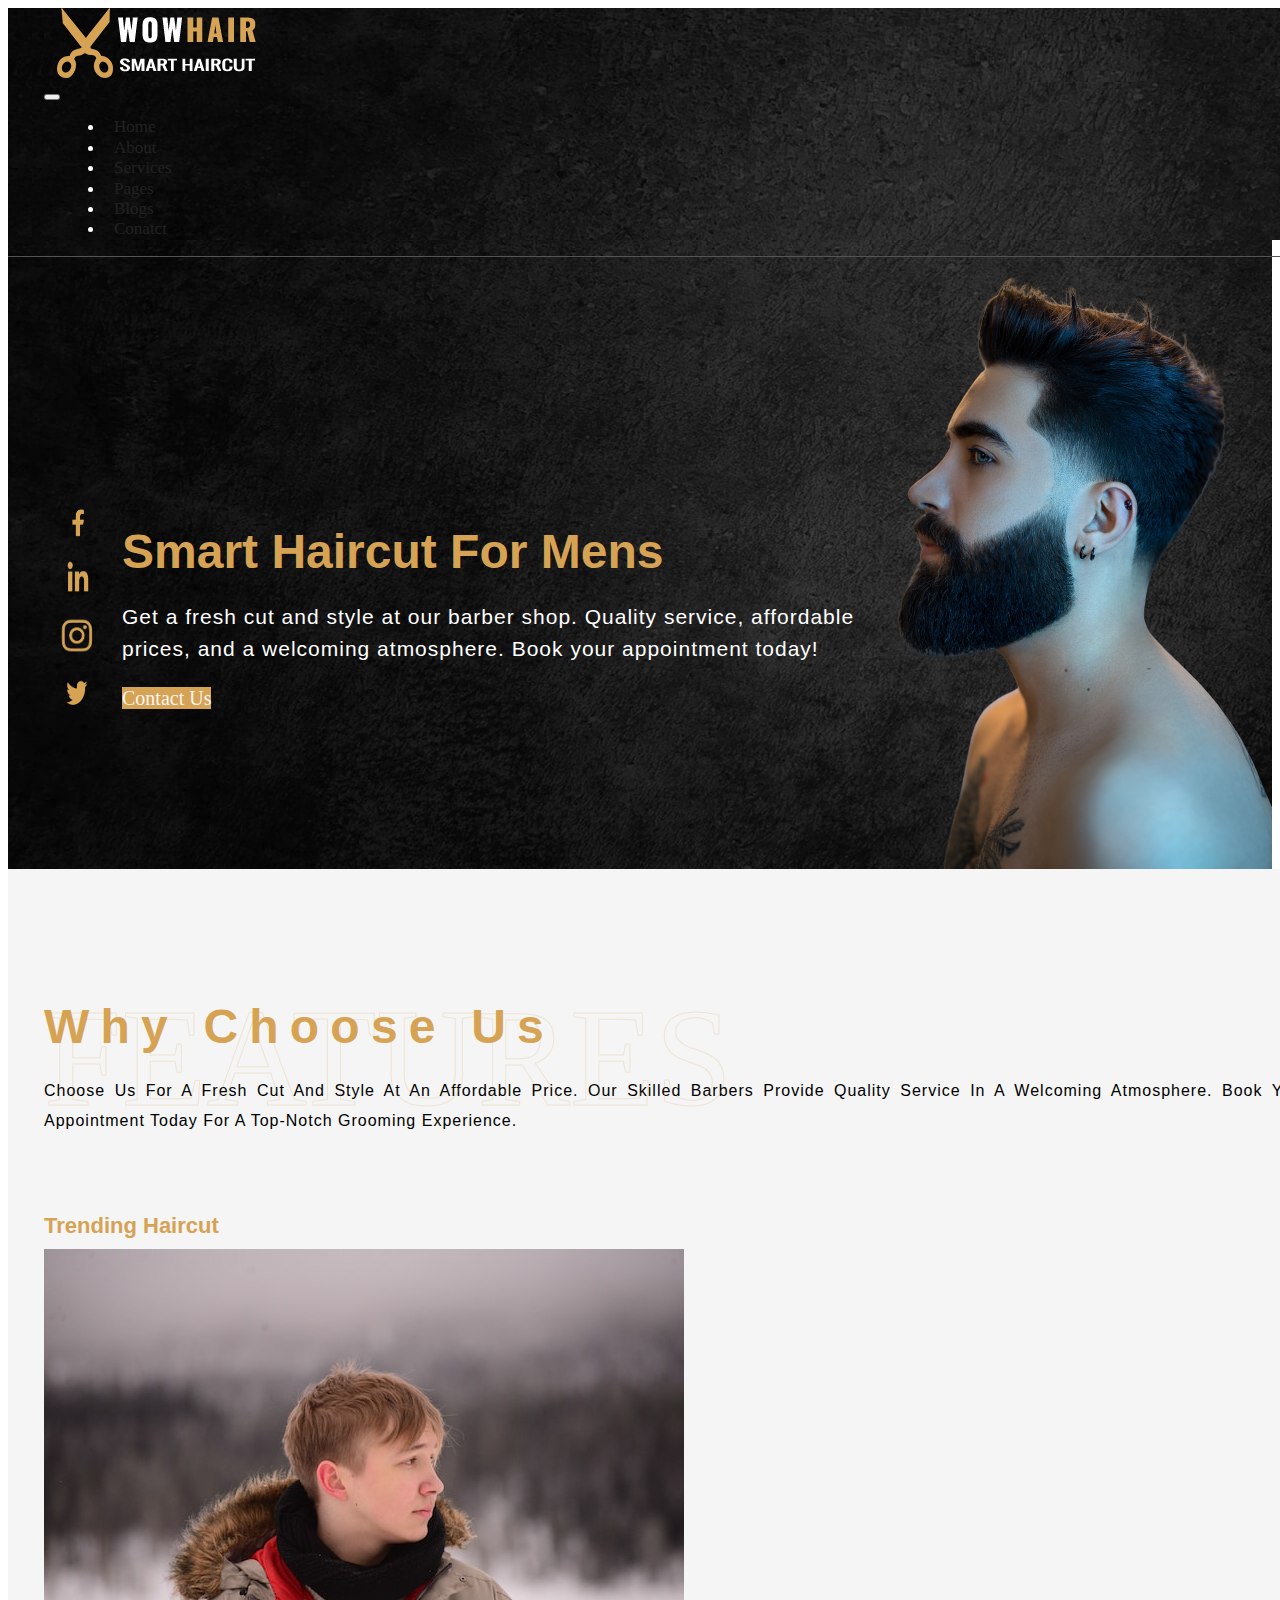
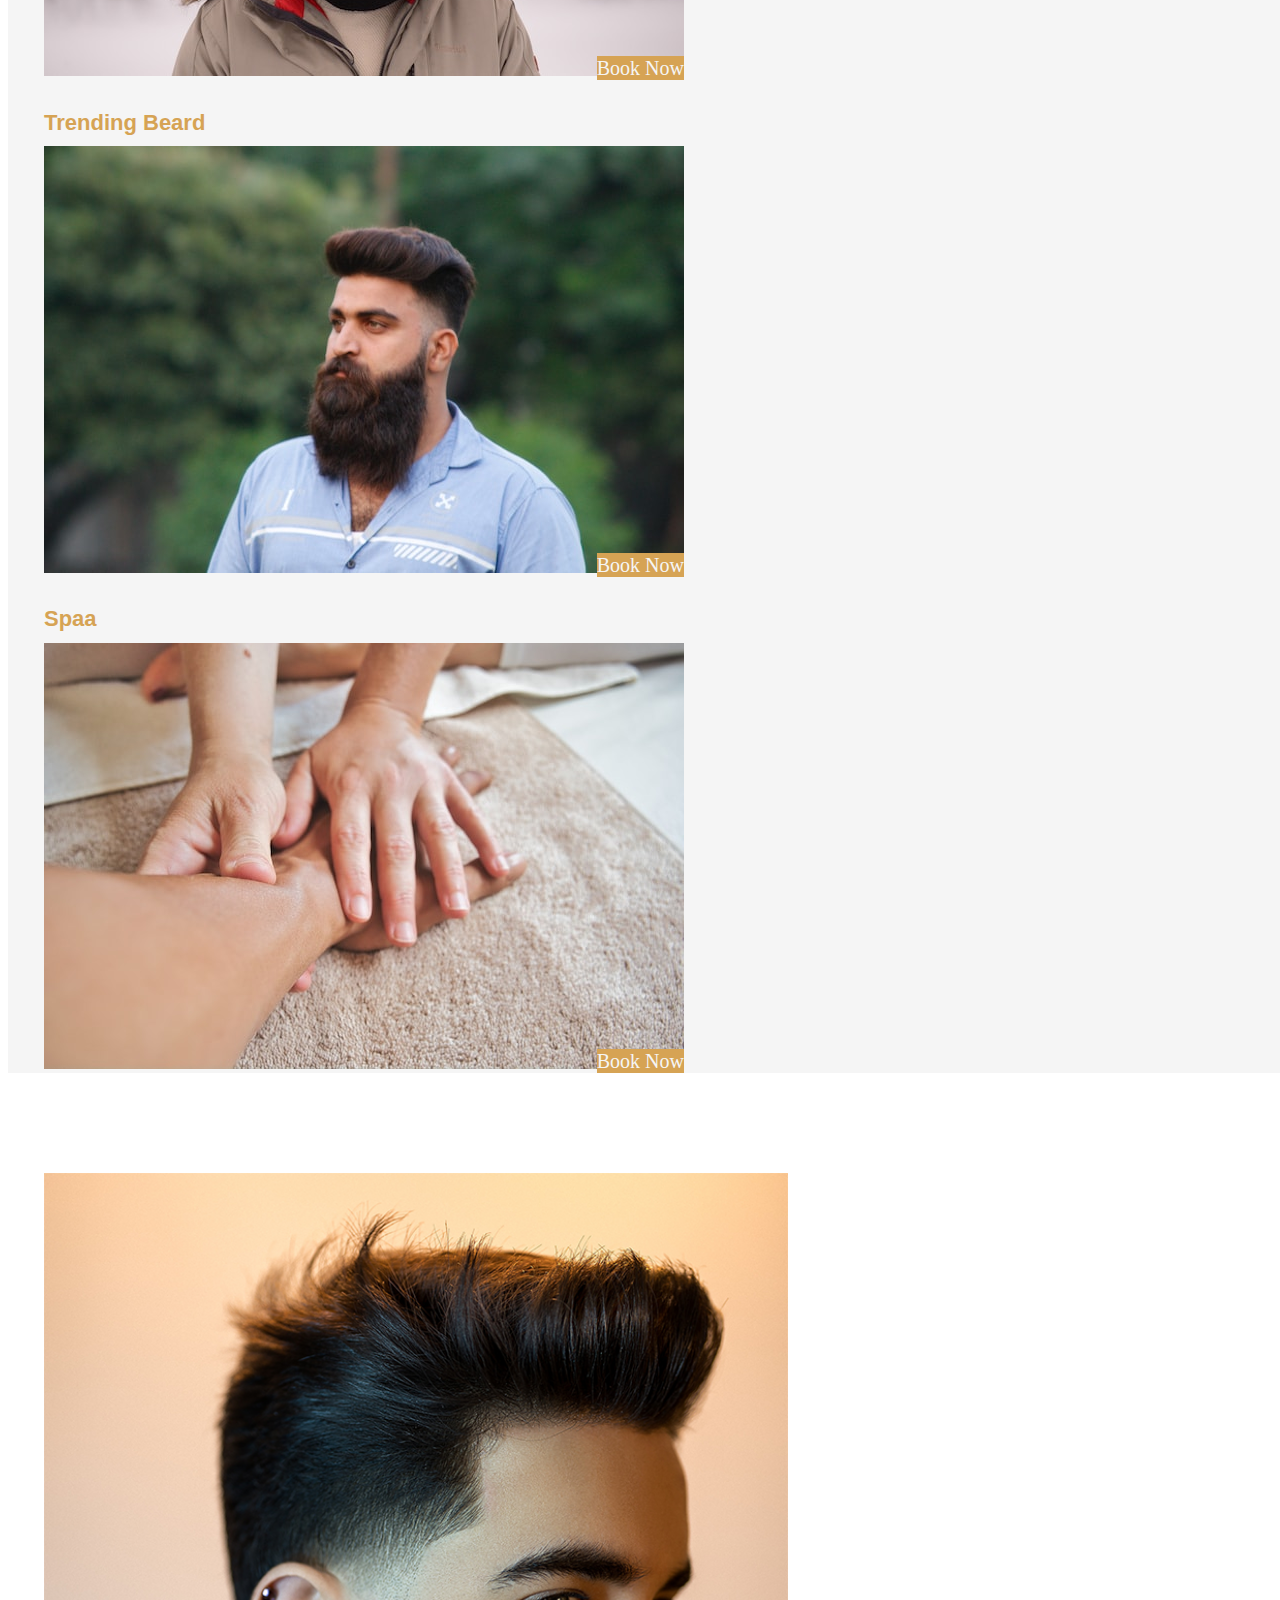
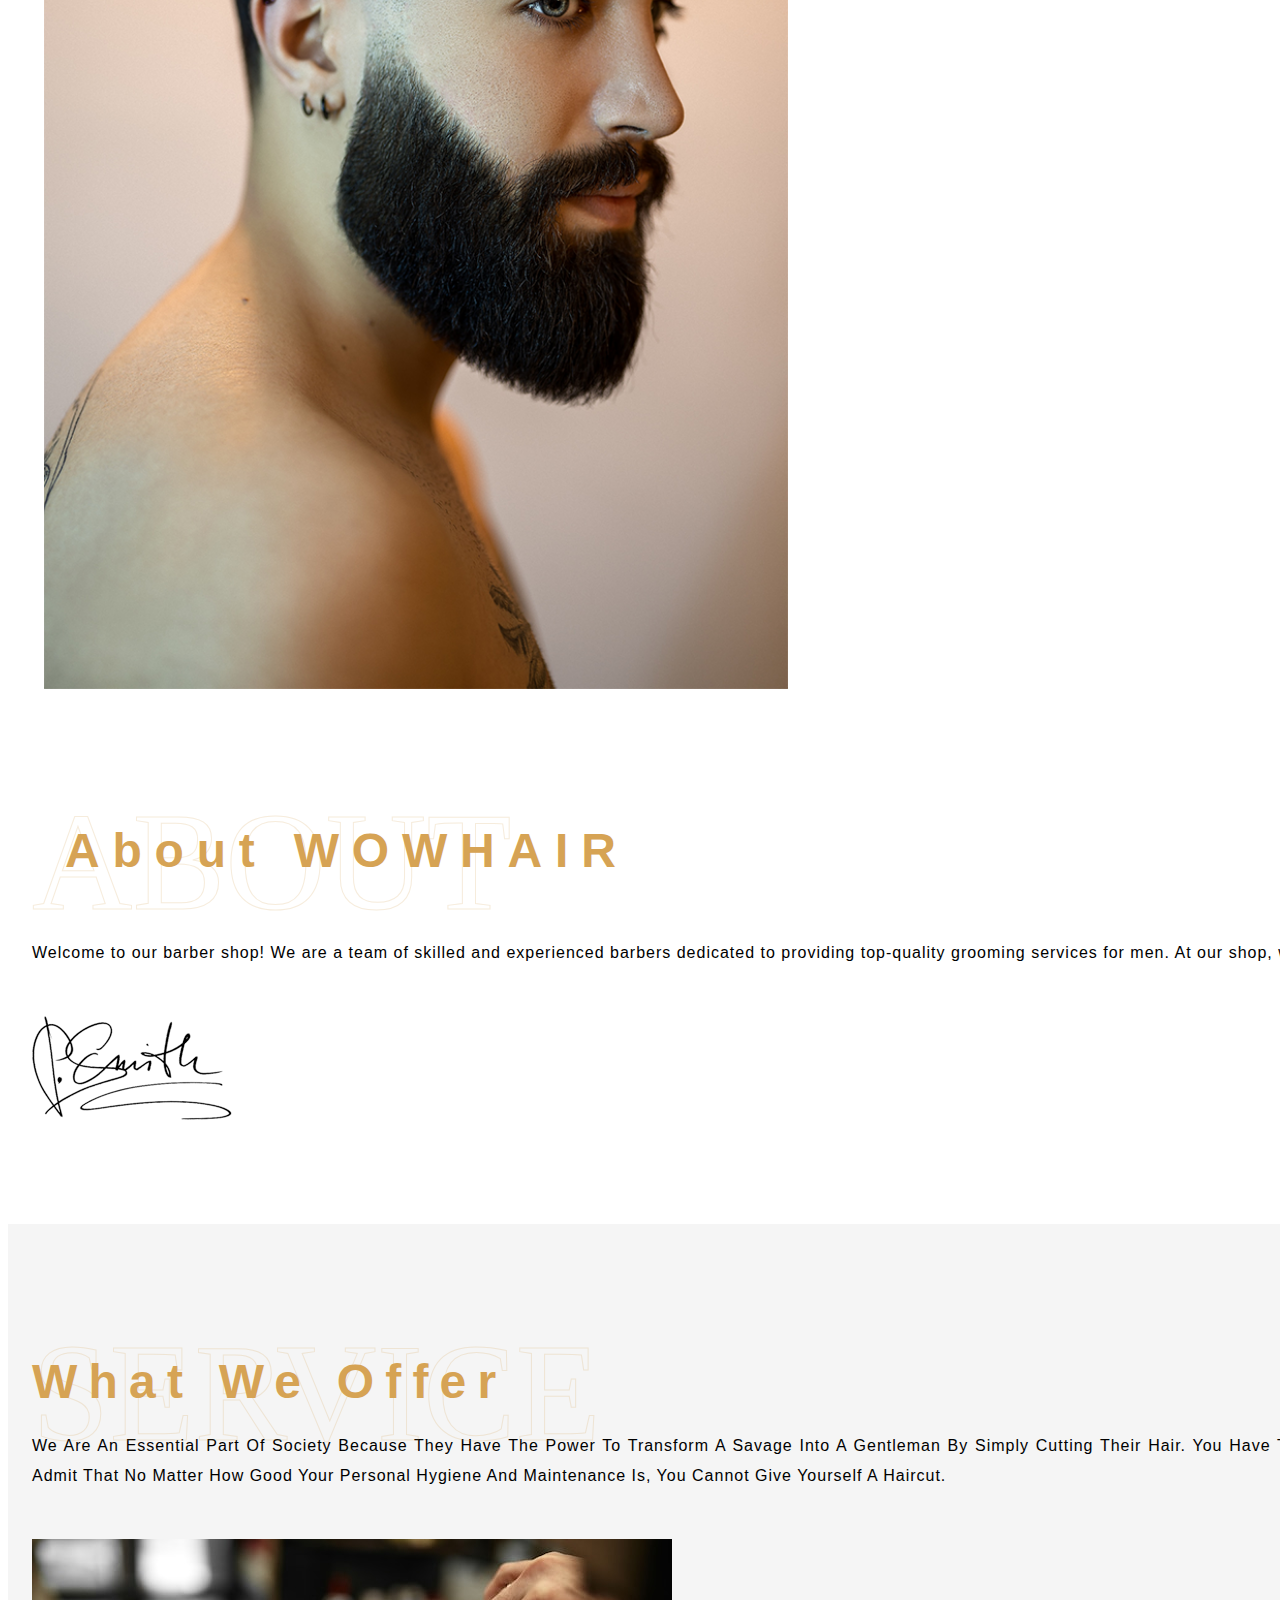
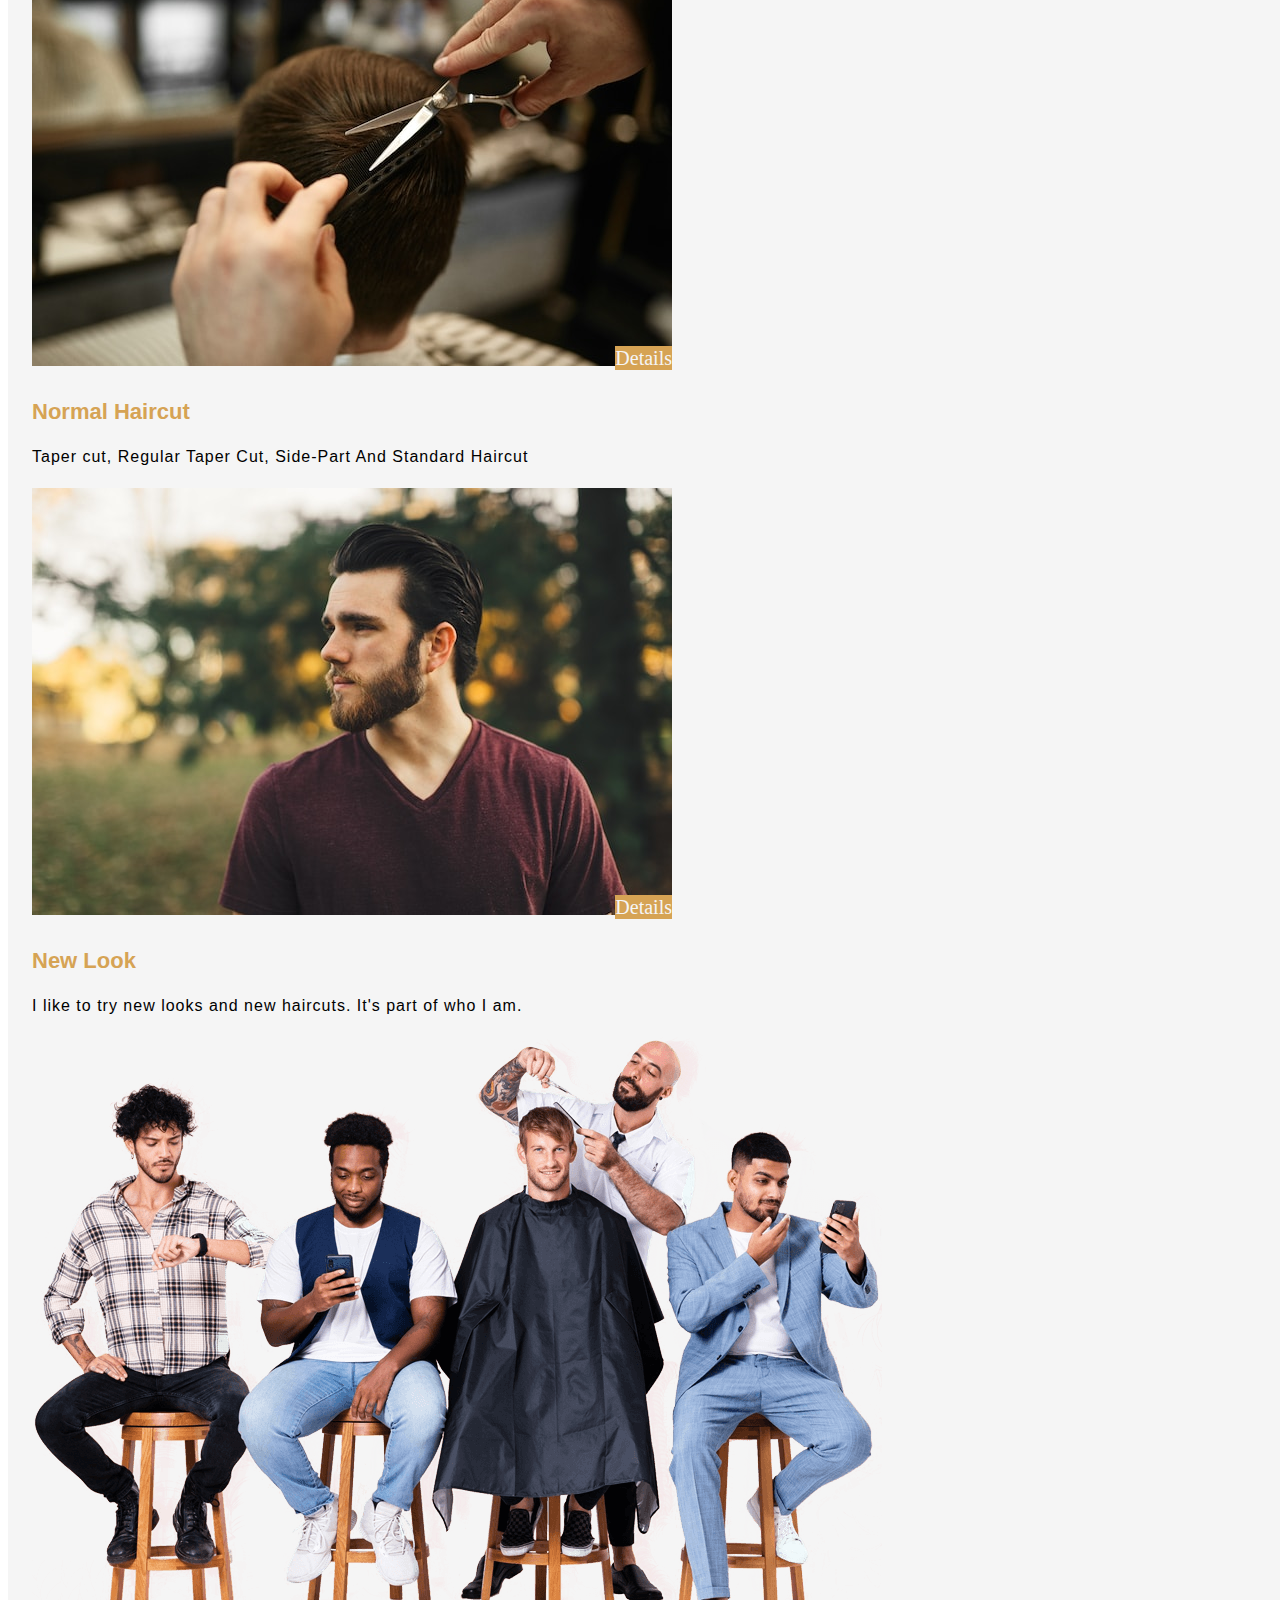
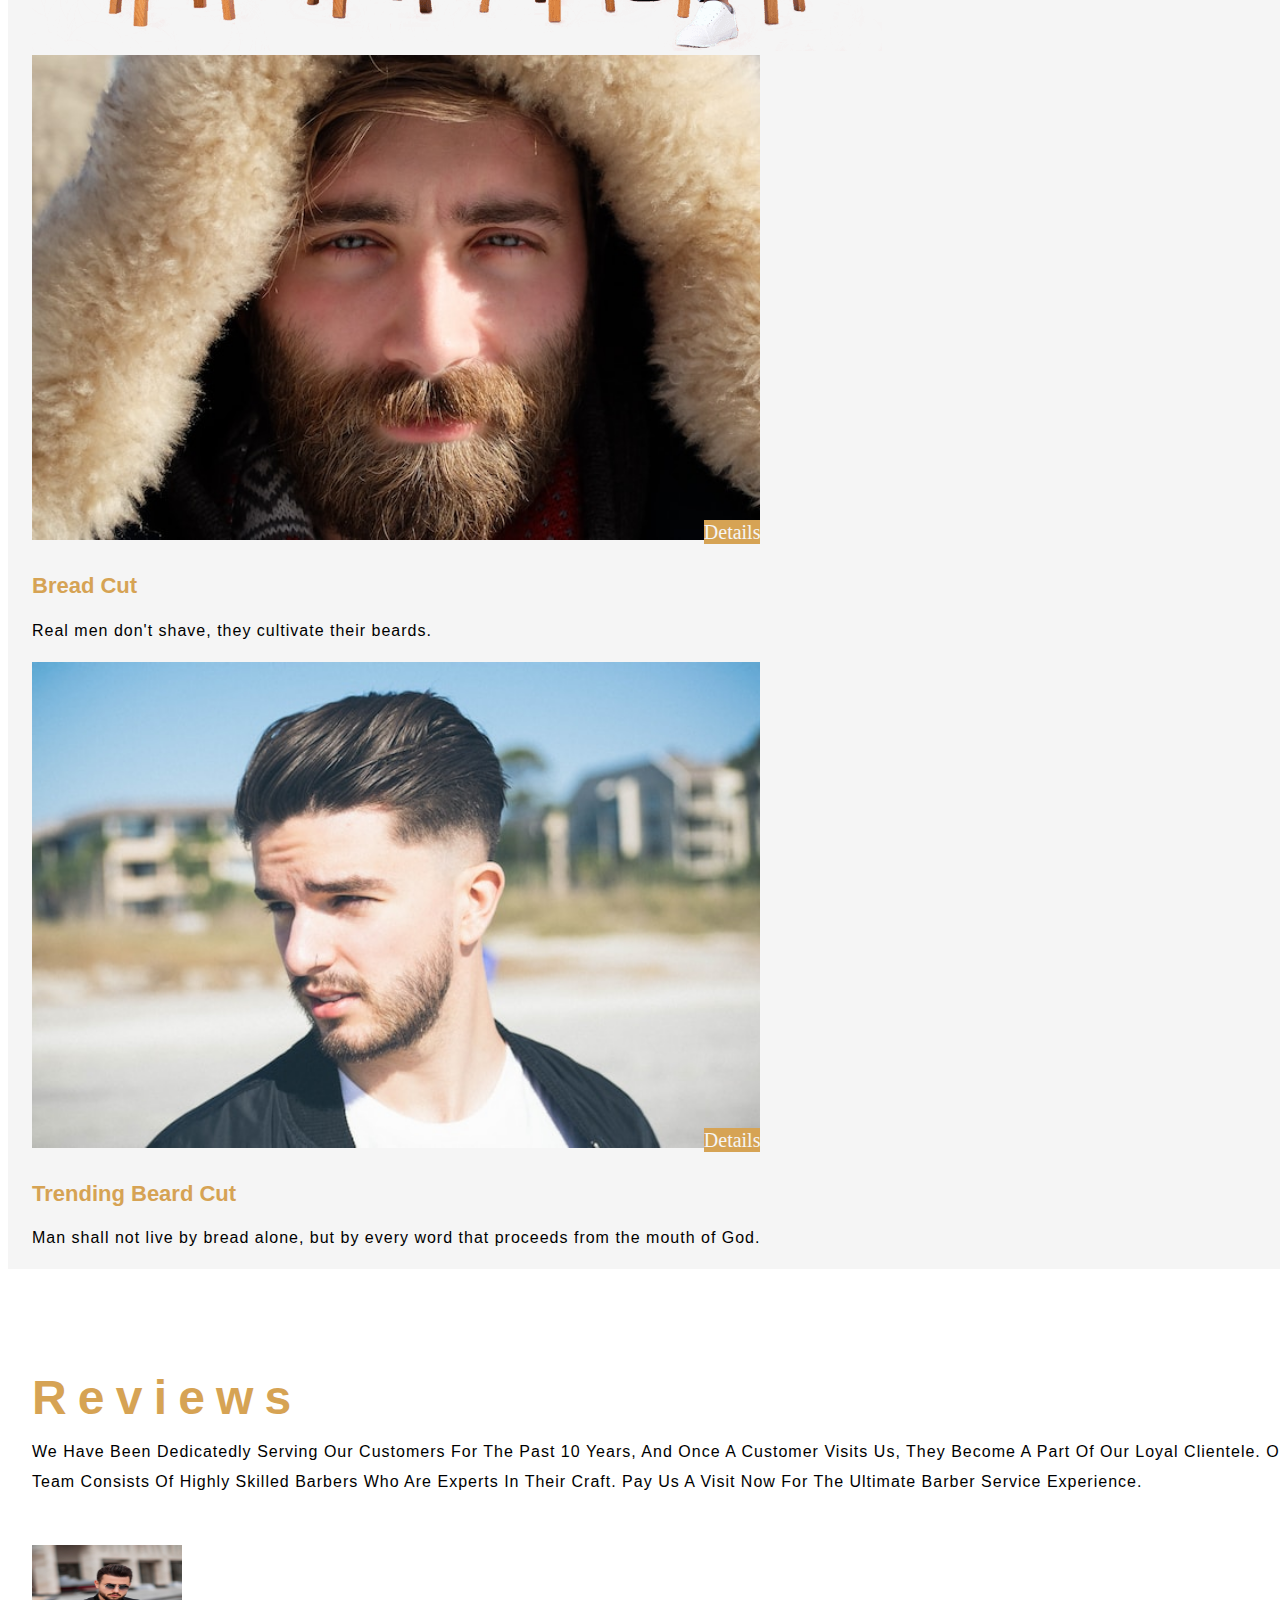
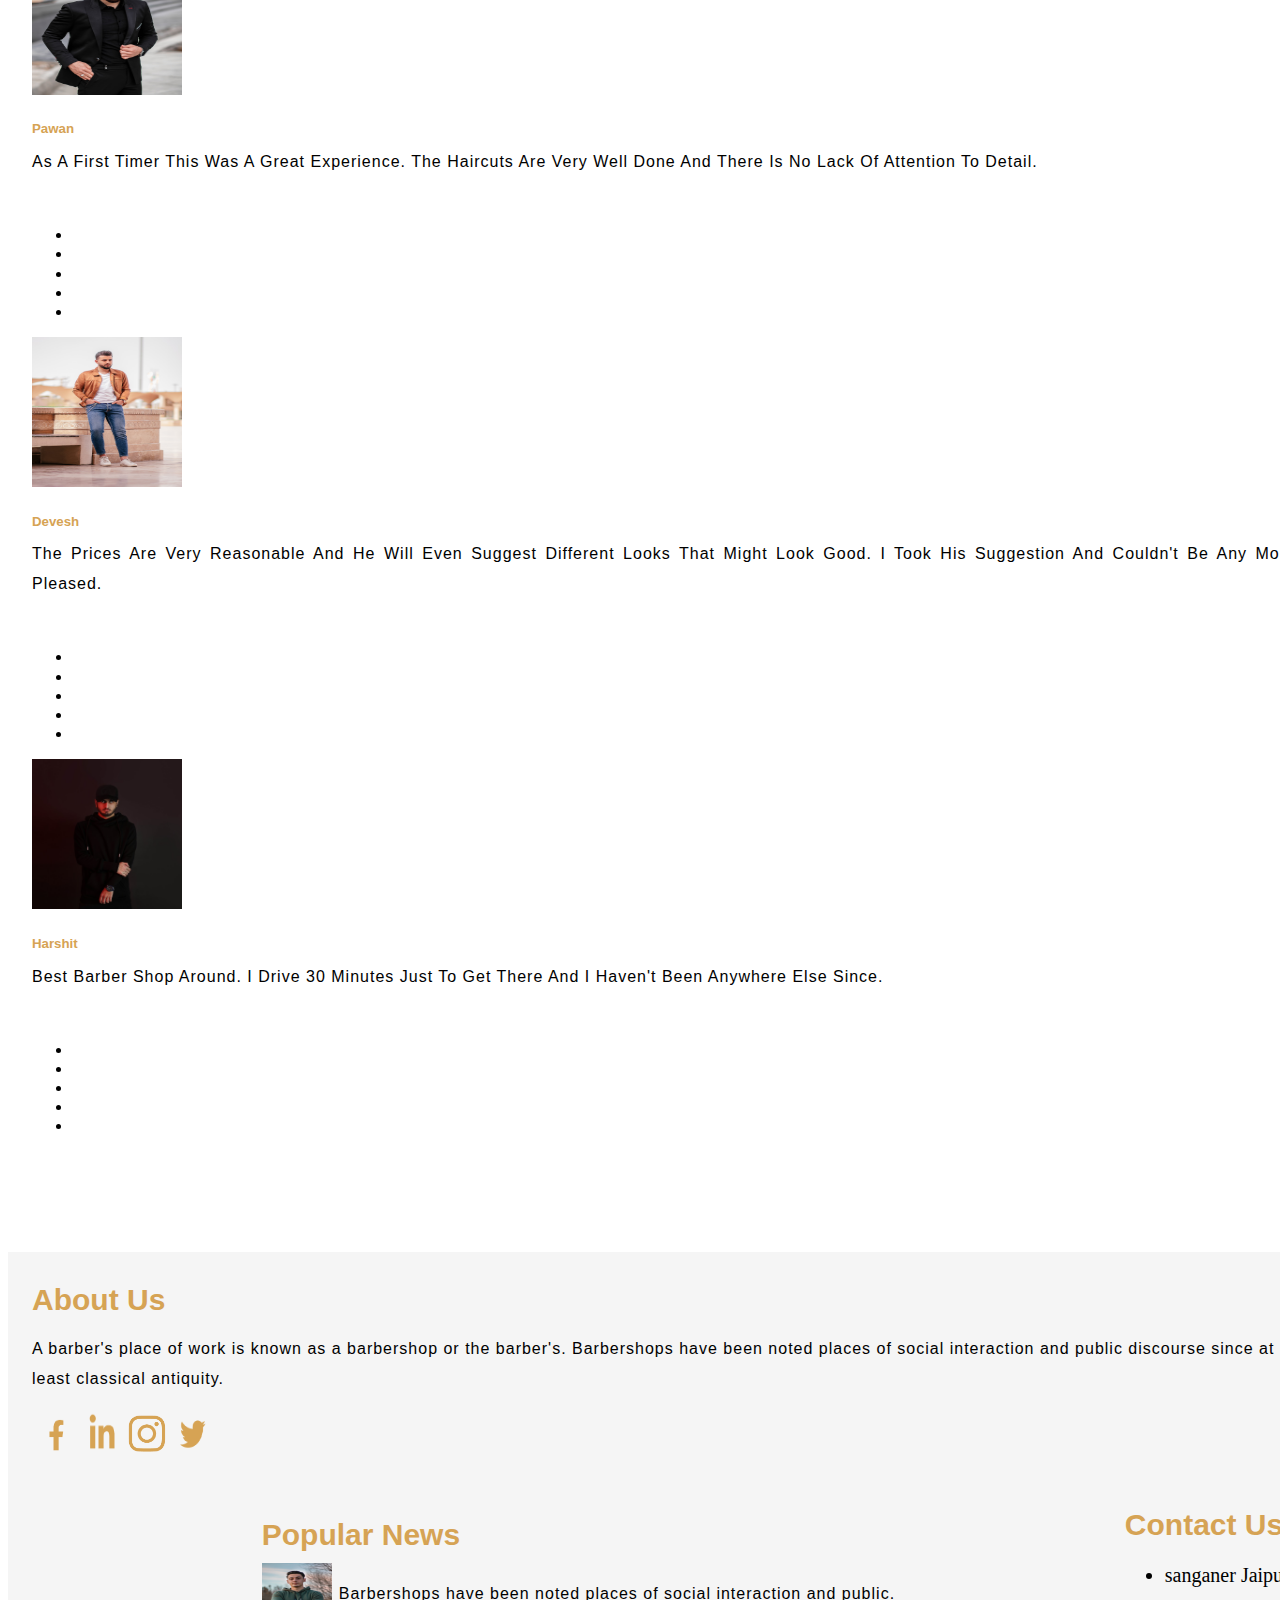
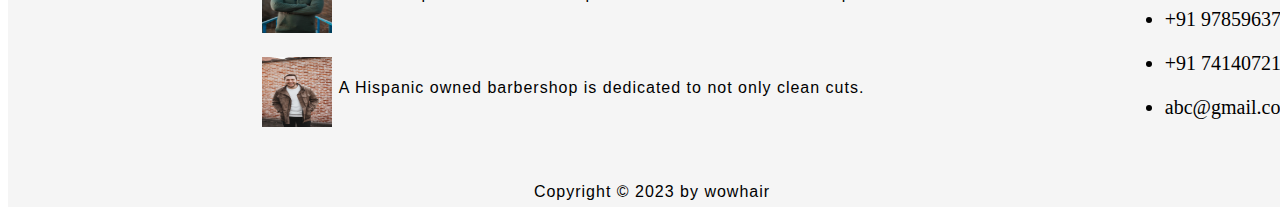
<file: index.html>
<!doctype html>
<html lang="en">

<head>
    <title>WowHair - Barber Shop</title>
    <meta name="keywords"
        content=" Barber shop ,Men's grooming ,Haircut ,Beard trim ,Shave ,Stylish haircuts ,Professional barbers ,Barber services ,Hair styling for men ,Trendy barber shop" />
    <meta name="description"
        content="Welcome to our trendy barber shop, where our professional barbers provide top-notch hair styling services for men. Whether you're looking for a stylish haircut, a beard trim, or a classic shave, our skilled team is here to cater to all your grooming needs. With our expertise in men's grooming and a range of barber services, we ensure that you leave our shop feeling confident and looking your best. Visit us today for an exceptional experience in a modern and stylish environment." />
    <meta charset="utf-8">
    <meta name="viewport" content="width=device-width, initial-scale=1, shrink-to-fit=no">

    <link rel="stylesheet" href="https://cdn.jsdelivr.net/npm/bootstrap@4.1.3/dist/css/bootstrap.min.css"
        integrity="sha384-MCw98/SFnGE8fJT3GXwEOngsV7Zt27NXFoaoApmYm81iuXoPkFOJwJ8ERdknLPMO" crossorigin="anonymous">

    <link rel="stylesheet" href="./css/style.css">
</head>

<body>
    <section id="introdaction">
        <div class="container-fluid" style="border-bottom:1px solid #545454 ;">
            <div class="container">
                <nav class="navbar navbar-expand-lg navbar-dark bg-dark d-flex ">
                    <div class="container-fluid">

                        <nav class="navbar">
                            <div class="container">
                                <a class="navbar-brand" href="#">
                                    <img src="./images/logo.png" alt="logo">
                                </a>
                            </div>
                        </nav>
                        <button class="navbar-toggler" type="button" data-bs-toggle="collapse"
                            data-bs-target="#navbarSupportedContent" aria-controls="navbarSupportedContent"
                            aria-expanded="false" aria-label="Toggle navigation">
                            <span class="navbar-toggler-icon"></span>
                        </button>
                        <div class="collapse navbar-collapse justify-content-end" id="navbarSupportedContent">
                            <ul class="navbar-nav">
                                <li class="nav-item dropdown">
                                    <a class="nav-link dropdown-toggle nav-link active" href="#" role="button"
                                        data-bs-toggle="dropdown" aria-expanded="false">
                                        Home
                                    </a>
                                    <ul class="dropdown-menu">
                                        <li><a class="dropdown-item d-i " href="#introdaction">First Home</a></li>
                                        <li><a class="dropdown-item" href="#introdaction">Secound Home</a></li>
                                    </ul>
                                </li>
                                <li class="nav-item">
                                    <a class="nav-link active" aria-current="page" href="about.html">About</a>
                                </li>
                                <li class="nav-item dropdown">
                                    <a class="nav-link dropdown-toggle nav-link active" href="service.html" role="button"
                                        data-bs-toggle="dropdown" aria-expanded="false">
                                        services
                                    </a>
                                    <ul class="dropdown-menu">
                                        <li><a class="dropdown-item d-i " href="service.html">Service</a></li>
                                        <li><a class="dropdown-item" href="service.html">Service Details</a></li>

                                    </ul>

                                <li class="nav-item dropdown">
                                    <a class="nav-link dropdown-toggle nav-link active" href="#" role="button"
                                        data-bs-toggle="dropdown" aria-expanded="false">
                                        Pages
                                    </a>
                                    <ul class="dropdown-menu">
                                        <li><a class="dropdown-item d-i " href="#">Page</a></li>
                                        <li><a class="dropdown-item" href="#">page two</a></li>
                                    </ul>
                                <li class="nav-item dropdown">
                                    <a class="nav-link dropdown-toggle nav-link active" href="#" role="button"
                                        data-bs-toggle="dropdown" aria-expanded="false">
                                        Blogs
                                    </a>
                                    <ul class="dropdown-menu">
                                        <li><a class="dropdown-item d-i " href="#">First Blog</a></li>
                                        <li><a class="dropdown-item d-i " href="#">Secound Blogs</a></li>
                                        <li><a class="dropdown-item" href="#">Third Blogs</a></li>
                                    </ul>
                                <li class="nav-item">
                                    <a class="nav-link active" aria-current="page" href="Contact.html">Conatct</a>
                                </li>
                            </ul>
                        </div>
                    </div>
                </nav>
            </div>
        </div>

        <div class="homeimg">
            <div class="left banner-col">
                <div class="social-icons">
                    <ul>
                        <li> <a href="#"><img src="./images/facebook.png" alt="Facebook Image" /></a></li>
                        <li> <a href="#"><img src="./images/linkedin.png" alt="Linkedin Image." /></a></li>
                        <li> <a href="https://www.instagram.com/yadav_nihar/"><img src="./images/instagram.png"
                                    alt="Instagram image" /></a></li>
                        <li> <a href="#"><img src="./images/twitter.png" alt="Twitter Image" /></a></li>
                    </ul>
                </div>
                <div class="m-r">
                    <div class="hometext">
                        <div class="home-part1">
                            <h1 class="justify-content-center ">Smart Haircut For Mens</h1>
                            <p>Get a fresh cut and style at our barber shop. Quality service, affordable prices, and a
                                welcoming atmosphere.
                                Book your appointment today!</p>
                            <a class="btn btn-info theme-btn con-btn" href="Contact.html" role="button">Contact Us</a>
                        </div>
                    </div>
                </div>
                <div class="homeimg1 dis-none-767 w-100 ">
                    <img src="./images/homeimg4.png" alt="main img" class="img-fluid">
                </div>
            </div>
        </div>
    </section>

    <!-- ********why choose us ******** -->

    <div class="container-fe container-fluid ">
        <div class="container">
            <section class="features-area " id="blogs">
                <div class="container">
                    <div class="row justify-content-center">
                        <div class="col-lg-8">
                            <div class="title-col text-center">
                                <span class="secpart">Features</span>
                                <h2>Why Choose Us </h2>
                                <p>Choose us for a fresh cut and style at an affordable price. Our skilled barbers
                                    provide
                                    quality service in a welcoming atmosphere. Book your appointment today for a
                                    top-notch
                                    grooming experience.</p>
                            </div>
                        </div>
                    </div>
                    <div class="row">
                        <div class="col-lg-4 col-md-6">
                            <div class="feature-col aos-init aos-animate" data-aos="zoom-out" data-aos-offset="-300"
                                data-aos-delay="50" data-aos-duration="1000" data-aos-easing="ease-in-out"
                                data-aos-mirror="true" data-aos-once="true" data-aos-anchor-placement="top-center">
                                <h4>Trending haircut</h4>
                                <div class="feature-img">
                                    <div class="ser-img"><img src="images/feature-01.jpg" alt="" class="img-fluid">
                                    </div>
                                    <a href="Contact.html" class="btn btn-primary theme-btn">Book Now</a>
                                </div>
                            </div>
                        </div>
                        <div class="col-lg-4 col-md-6">
                            <div class="feature-col aos-init aos-animate" data-aos="zoom-out" data-aos-offset="-300"
                                data-aos-delay="50" data-aos-duration="1000" data-aos-easing="ease-in-out"
                                data-aos-mirror="true" data-aos-once="true" data-aos-anchor-placement="top-center">
                                <h4>Trending Beard</h4>
                                <div class="feature-img">
                                    <div class="ser-img"><img src="images/feature-02.jpg" alt="" class="img-fluid">
                                    </div>
                                    <a href="Contact.html" class="btn btn-primary theme-btn">Book Now</a>
                                </div>
                            </div>
                        </div>
                        <div class="col-lg-4 col-md-6">
                            <div class="feature-col aos-init aos-animate" data-aos="zoom-out" data-aos-offset="-300"
                                data-aos-delay="50" data-aos-duration="1000" data-aos-easing="ease-in-out"
                                data-aos-mirror="true" data-aos-once="true" data-aos-anchor-placement="top-center">
                                <h4>Spaa</h4>
                                <div class="feature-img">
                                    <div class="ser-img"><img src="images/feature-03.jpg" alt="" class="img-fluid">
                                    </div>
                                    <a href="Contact.html" class="btn btn-primary theme-btn">Book Now</a>
                                </div>
                            </div>
                        </div>
                    </div>
                </div>
            </section>
        </div>
    </div>

    <section class="about-area container-fluid">
        <div class="container">
            <div class="row">
                <div class="col-lg-6">
                    <div class="about-col aos-init aos-animate" data-aos="fade-right" data-aos-offset="-300"
                        data-aos-delay="50" data-aos-duration="1000" data-aos-easing="ease-in-out"
                        data-aos-mirror="true" data-aos-once="true" data-aos-anchor-placement="top-center">
                        <div class="about-img ">
                            <div class="container">
                                <img src="./images/image-122.png" alt="" class="img-fluid">
                            </div>

                        </div>
                    </div>
                </div>
                <div class="col-lg-6">
                    <div class="about-col" data-aos="fade-left" data-aos-offset="-300" data-aos-delay="50"
                        data-aos-duration="1000" data-aos-easing="ease-in-out" data-aos-mirror="true"
                        data-aos-once="true" data-aos-anchor-placement="top-center">
                        <div class=" title-col about-title">
                            <span>About</span>
                            <div class="row align-items-center ">
                                <h2>About WOWHAIR</h2>
                            </div>
                            <p class="about-t text-box">Welcome to our barber shop! We are a team of skilled and
                                experienced barbers dedicated to providing top-quality grooming services for men. At our
                                shop, we believe that a great haircut is more than just a style - it's an experience
                                that leaves you feeling confident and refreshed. With years of expertise in the
                                industry, our barbers are trained in the latest cutting techniques and styles. Whether
                                you're looking for a classic, clean-cut look or a trendy, modern hairstyle, we have the
                                skills to deliver exactly what you envision. We take the time to listen to your
                                preferences and offer personalized recommendations to ensure you leave our shop looking
                                and feeling your best. In addition to haircuts.
                            </p>
                            <div class="sigimga dis-none-991 ">
                                <img src="images/signature.png" alt="" class="img-fluid signature  ">
                            </div>
                        </div>
                    </div>
                </div>
            </div>
        </div>
    </section>

    <!-- service section (what we offer) -->
    <div class="container-fluid container-service">
        <div class="container">
            <div class="row justify-content-center">
                <div class="col-lg-8">
                    <div class="title-col text-center offer-cls">
                        <span>service</span>
                        <h2>what we offer</h2>
                        <p>We are an essential part of society because they have the power to transform a savage into a
                            gentleman by simply cutting their hair.
                            You have to admit that no matter how good your personal hygiene and maintenance is, you
                            cannot
                            give yourself a haircut.
                        <p>
                    </div>
                </div>
            </div>
            <div class="row">
                <div class="col-lg-3 col-md-6">
                    <div class="service-col">
                        <div class="service-item aos-init aos-animate" data-aos="zoom-in-down" data-aos-offset="-300"
                            data-aos-delay="50" data-aos-duration="1000" data-aos-easing="ease-in-out"
                            data-aos-mirror="true" data-aos-once="true" data-aos-anchor-placement="top-center">
                            <div class="service-img service-img-ind">
                                <div class="ser-img"> <img src="images/haircut1.jpg" alt="" class="img-fluid"></div>
                                <a class="btn btn-primary theme-btn" href="service.html" role="button">Details</a>
                            </div>
                            <h4>normal haircut</h4>
                            <p>Taper cut, Regular Taper Cut, Side-Part And Standard Haircut</p>
                        </div>
                        <div class="service-item aos-init aos-animate" data-aos="zoom-in-up" data-aos-offset="-300"
                            data-aos-delay="50" data-aos-duration="1000" data-aos-easing="ease-in-out"
                            data-aos-mirror="true" data-aos-once="true" data-aos-anchor-placement="top-center">
                            <div class="service-img service-img-ind">
                                <div class="ser-img"> <img src="images/menhair2.jpg" alt="" class="img-fluid"> </div>
                                <a class="btn btn-primary theme-btn" href="service.html" role="button">Details</a>
                            </div>
                            <h4>New Look</h4>
                            <p>I like to try new looks and new haircuts. It's part of who I am.</p>
                        </div>
                    </div>
                </div>
                <div class="col-lg-6 col-md-6 dis-none-991">
                    <div class="service-col-img aos-init aos-animate" data-aos="zoom-in" data-aos-offset="-300"
                        data-aos-delay="1000" data-aos-duration="1000" data-aos-easing="ease-in-out"
                        data-aos-mirror="true" data-aos-once="true" data-aos-anchor-placement="top-center">
                        <img src="images/imagenext.png" alt="" class="img-fluid">
                    </div>
                </div>
                <div class="col-lg-3 col-md-6">
                    <div class="service-col">
                        <div class="service-item aos-init aos-animate" data-aos="zoom-in-down" data-aos-offset="-300"
                            data-aos-delay="50" data-aos-duration="1000" data-aos-easing="ease-in-out"
                            data-aos-mirror="true" data-aos-once="true" data-aos-anchor-placement="top-center">
                            <div class="service-img service-img-ind">
                                <div class="ser-img"><img src="images/menhaircut4.jpg" alt="" class="img-fluid"> </div>
                                <a class="btn btn-primary theme-btn" href="service.html" role="button">Details</a>
                            </div>
                            <h4>Bread Cut</h4>
                            <p>Real men don't shave, they cultivate their beards.</p>
                        </div>
                        <div class="service-item aos-init aos-animate" data-aos="zoom-in-up" data-aos-offset="-300"
                            data-aos-delay="50" data-aos-duration="1000" data-aos-easing="ease-in-out"
                            data-aos-mirror="true" data-aos-once="true" data-aos-anchor-placement="top-center">
                            <div class="service-img service-img-ind">
                                <div class="ser-img"><img src="images/menhair3.jpg" alt="" class="img-fluid"> </div>
                                <a class="btn btn-primary theme-btn" href="service.html" role="button">Details</a>
                            </div>
                            <h4>Trending beard cut</h4>
                            <p>Man shall not live by bread alone, but by every word that proceeds from the mouth of God.
                            </p>
                        </div>
                    </div>
                </div>
            </div>
        </div>
    </div>


    <!-- ********** Review Section  ********** -->

    <div class="container-fluid ">
        <div class="container">
            <section class="review">
                <div class="row d-flex justify-content-center ">
                    <div class="col-md-10 col-xl-8 text-center">
                        <h2 class="mb-4">Reviews</h2>
                        <p class="mb-4 pb-2 mb-md-5 pb-md-0">
                            We have been dedicatedly serving our customers for the past 10 years, and once a customer
                            visits us, they become a part of our loyal clientele. Our team consists of highly skilled
                            barbers who are experts in their craft.
                            Pay us a visit now for the ultimate barber service experience.
                        </p>
                    </div>
                </div>
                <div class="row text-center">
                    <div class="col-md-4 mb-5 mb-md-0">
                        <div class="d-flex justify-content-center mb-4">

                            <img src="./images/Review-1.jpg" class="rounded-circle shadow-1-strong" width="150"
                                height="150" />
                        </div>
                        <h5 class="mb-3">Pawan</h5>

                        <p class="px-xl-3">
                            <i class="fas fa-quote-left pe-2"></i>As a first timer this was a great experience. The
                            haircuts
                            are very well done and there is no lack of attention to detail.
                        </p>
                        <ul class="list-unstyled d-flex justify-content-center mb-0">
                            <li>
                                <i class="fas fa-star fa-sm text-warning"></i>
                            </li>
                            <li>
                                <i class="fas fa-star fa-sm text-warning"></i>
                            </li>
                            <li>
                                <i class="fas fa-star fa-sm text-warning"></i>
                            </li>
                            <li>
                                <i class="fas fa-star fa-sm text-warning"></i>
                            </li>
                            <li>
                                <i class="fas fa-star-half-alt fa-sm text-warning"></i>
                            </li>
                        </ul>
                    </div>
                    <div class="col-md-4 mb-5 mb-md-0">
                        <div class="d-flex justify-content-center mb-4">

                            <img src="./images/Review-2.jpg" class="rounded-circle shadow-1-strong" width="150"
                                height="150" />
                        </div>
                        <h5 class="mb-3">Devesh</h5>

                        <p class="px-xl-3">
                            <i class="fas fa-quote-left pe-2"></i>The prices are very reasonable and he will even
                            suggest
                            different looks that might look good. I took his suggestion and couldn't be any more
                            pleased.
                        </p>
                        <ul class="list-unstyled d-flex justify-content-center mb-0">
                            <li>
                                <i class="fas fa-star fa-sm text-warning"></i>
                            </li>
                            <li>
                                <i class="fas fa-star fa-sm text-warning"></i>
                            </li>
                            <li>
                                <i class="fas fa-star fa-sm text-warning"></i>
                            </li>
                            <li>
                                <i class="fas fa-star fa-sm text-warning"></i>
                            </li>
                            <li>
                                <i class="fas fa-star fa-sm text-warning"></i>
                            </li>
                        </ul>
                    </div>
                    <div class="col-md-4 mb-0">
                        <div class="d-flex justify-content-center mb-4">
                            <img src="./images/Review-3.jpg" class="rounded-circle shadow-1-strong" width="150"
                                height="150" />
                        </div>

                        <h5 class="mb-3">Harshit</h5>

                        <p class="px-xl-3">
                            <i class="fas fa-quote-left pe-2"></i>Best barber shop around. I drive 30 minutes just to
                            get
                            there and I haven't been anywhere else since.
                        </p>
                        <ul class="list-unstyled d-flex justify-content-center mb-0">
                            <li>
                                <i class="fas fa-star fa-sm text-warning"></i>
                            </li>
                            <li>
                                <i class="fas fa-star fa-sm text-warning"></i>
                            </li>
                            <li>
                                <i class="fas fa-star fa-sm text-warning"></i>
                            </li>
                            <li>
                                <i class="fas fa-star fa-sm text-warning"></i>
                            </li>
                            <li>
                                <i class="far fa-star fa-sm text-warning"></i>
                            </li>
                        </ul>
                    </div>
                </div>
            </section>
        </div>
    </div>

    <!-- ********** Footer section **********  -->
    <section class="footer-area container-fluid">
        <!-- <div class="container footer-container1 "> -->

        <div class="container">

            <div class="row f-r">
                <div class="col-lg-4 col-md-6">
                    <div class="footer-col footer-about">
                        <h4>About us</h4>
                        <p> A barber's place of work is known as a barbershop or the barber's. Barbershops have been
                            noted places of social interaction and public discourse since at least classical antiquity.
                        </p>
                        <ul>
                            <li> <a href="#"><img src="./images/facebook.png" alt="Facebook Image" /></a></li>
                            <li> <a href="https://in.linkedin.com/in/yadavnihar"><img src="./images/linkedin.png"
                                        alt="Linkedin Image." /></a></li>
                            <li> <a href="https://www.instagram.com/yadav_nihar/"><img src="./images/instagram.png"
                                        alt="Instagram image" /></a></li>
                            <li> <a href="#"><img src="./images/twitter.png" alt="Twitter Image" /></a></li>
                        </ul>
                    </div>
                </div>
                <div class="col-lg-4 col-md-6">
                    <div class="footer-col footer-news">
                        <h4>Popular news</h4>
                        <div class="news-item">
                            <div class="news-img">
                                <img src="./images/footer.jpg" alt="">
                            </div>

                            <p>Barbershops have been noted places of social interaction and public.</p>

                        </div>
                        <div class="news-item">
                            <div class="news-img">
                                <img src="images/footer2.jpg" alt="">
                            </div>
                            <p>A Hispanic owned barbershop is dedicated to not only clean cuts. </p>
                        </div>
                    </div>
                </div>
                <div class="col-lg-4  footer-contact">
                    <div class="footer-col footer-contact">
                        <h4>Contact us</h4>
                        <ul>
                            <li>
                                <i class="fa-solid fa-location-dot"></i>
                                sanganer Jaipur
                            </li>
                            <li>
                                <i class="fa-solid fa-phone"></i>
                                +91 978596374
                            </li>
                            <li>
                                <i class="fa-solid fa-phone"></i>
                                +91 741407215
                            </li>
                            <li>
                                <i class="fa-solid fa-envelope"></i>
                                abc@gmail.com
                            </li>
                        </ul>
                    </div>
                </div>
            </div>
        </div>
        <div class="copyright">
            <p>Copyright © 2023 by wowhair</p>
        </div>
        </div>
    </section>

    <script src="https://code.jquery.com/jquery-3.3.1.slim.min.js"
        integrity="sha384-q8i/X+965DzO0rT7abK41JStQIAqVgRVzpbzo5smXKp4YfRvH+8abtTE1Pi6jizo"
        crossorigin="anonymous"></script>
    <script src="https://cdn.jsdelivr.net/npm/popper.js@1.14.3/dist/umd/popper.min.js"
        integrity="sha384-ZMP7rVo3mIykV+2+9J3UJ46jBk0WLaUAdn689aCwoqbBJiSnjAK/l8WvCWPIPm49"
        crossorigin="anonymous"></script>
    <script src="https://cdn.jsdelivr.net/npm/bootstrap@4.1.3/dist/js/bootstrap.min.js"
        integrity="sha384-ChfqqxuZUCnJSK3+MXmPNIyE6ZbWh2IMqE241rYiqJxyMiZ6OW/JmZQ5stwEULTy"
        crossorigin="anonymous"></script>
</body>

</html>
</file>
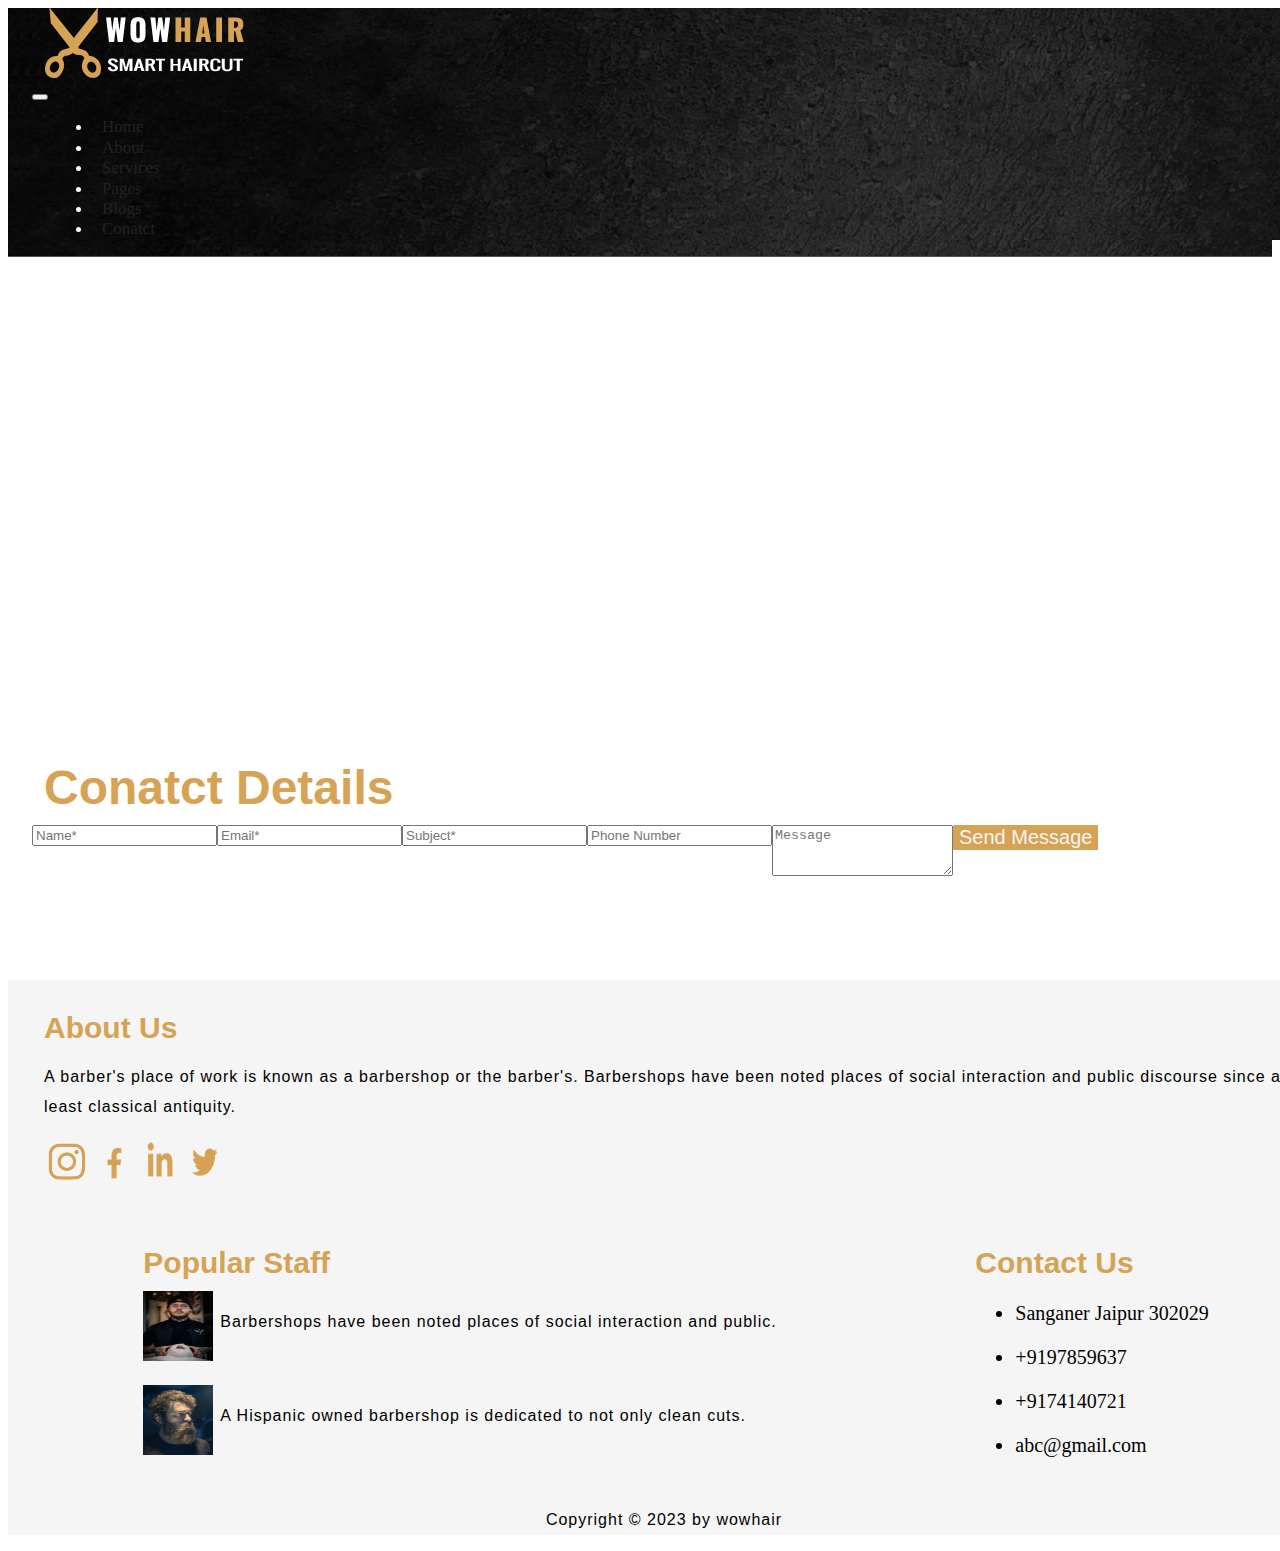
<file: Contact.html>
<!doctype html>
<html lang="en">

<head>
    <title>WowHair - Barber Shop</title>
    <meta name="keywords"
        content="About barbershop, Professional barbers, wowhair About, trending barbershop, Trendy barber shop, barber shop" />
    <meta name="description"
        content="barber shop, grooming, haircut, beard trim, hot towel shave, facial grooming, grooming products, customer satisfaction, professional staff, personalized recommendations, convenient location, men's grooming, appointment" />
    <meta charset="utf-8">
    <meta name="viewport" content="width=device-width, initial-scale=1, shrink-to-fit=no">

    <link rel="stylesheet" href="https://cdn.jsdelivr.net/npm/bootstrap@4.1.3/dist/css/bootstrap.min.css"
        integrity="sha384-MCw98/SFnGE8fJT3GXwEOngsV7Zt27NXFoaoApmYm81iuXoPkFOJwJ8ERdknLPMO" crossorigin="anonymous">


    <link rel="stylesheet" href="./css/style.css">
</head>

<body>
    <section id="introdaction-about">
        <div class="container-fluid-abt" style="border-bottom:1px solid #545454 ;">
            <div class="container">

                <nav class="navbar navbar-expand-lg navbar-dark bg-dark d-flex ">
                    <div class="container-fluid">

                        <nav class="navbar">
                            <div class="container">
                                <a class="navbar-brand" href="#">
                                    <img src="./images/logo.png" alt="logo">
                                </a>
                            </div>
                        </nav>
                        <button class="navbar-toggler" type="button" data-bs-toggle="collapse"
                            data-bs-target="#navbarSupportedContent" aria-controls="navbarSupportedContent"
                            aria-expanded="false" aria-label="Toggle navigation">
                            <span class="navbar-toggler-icon"></span>
                        </button>
                        <div class="collapse navbar-collapse justify-content-end" id="navbarSupportedContent">
                            <ul class="navbar-nav">
                                <li class="nav-item dropdown">
                                    <a class="nav-link dropdown-toggle nav-link active" href="#" role="button"
                                        data-bs-toggle="dropdown" aria-expanded="false">
                                        Home
                                    </a>
                                    <ul class="dropdown-menu">
                                        <li><a class="dropdown-item d-i " href="index.html">First Home</a></li>
                                        <li><a class="dropdown-item" href="index.html">Secound Home</a></li>
                                    </ul>
                                </li>
                                <li class="nav-item">
                                    <a class="nav-link active" aria-current="page" href="about.html">About</a>
                                </li>
                                <li class="nav-item dropdown">
                                    <a class="nav-link dropdown-toggle nav-link active" href="#" role="button"
                                        data-bs-toggle="dropdown" aria-expanded="false">
                                        services
                                    </a>
                                    <ul class="dropdown-menu">
                                        <li><a class="dropdown-item d-i " href="service.html">Service</a></li>
                                        <li><a class="dropdown-item" href="service.html">Service Details</a></li>

                                    </ul>

                                <li class="nav-item dropdown">
                                    <a class="nav-link dropdown-toggle nav-link active" href="#" role="button"
                                        data-bs-toggle="dropdown" aria-expanded="false">
                                        Pages
                                    </a>
                                    <ul class="dropdown-menu">
                                        <li><a class="dropdown-item d-i " href="#">Page</a></li>
                                        <li><a class="dropdown-item" href="#">page two</a></li>
                                    </ul>
                                <li class="nav-item dropdown">
                                    <a class="nav-link dropdown-toggle nav-link active" href="#" role="button"
                                        data-bs-toggle="dropdown" aria-expanded="false">
                                        Blogs
                                    </a>
                                    <ul class="dropdown-menu">
                                        <li><a class="dropdown-item d-i " href="#">First Blog</a></li>
                                        <li><a class="dropdown-item d-i " href="#">Secound Blogs</a></li>
                                        <li><a class="dropdown-item" href="#">Third Blogs</a></li>
                                    </ul>
                                <li class="nav-item">
                                    <a class="nav-link active" aria-current="page" href="Contact.html">Conatct</a>
                                </li>

                            </ul>
                        </div>
                    </div>
                </nav>
            </div>
        </div>

        <section class="contact-sec">
            <div class="container con-map ">
                <div class="row align-items-center">

                    <div class="col-md-6 order-md-last">
                        <div class="container map-c">

                            <iframe
                                src="https://www.google.com/maps/embed?pb=!1m18!1m12!1m3!1d56996.14771632527!2d75.73258532167966!3d26.768005400000007!2m3!1f0!2f0!3f0!3m2!1i1024!2i768!4f13.1!3m3!1m2!1s0x396dcbd848a9e3ad%3A0x556aab5cfa511e29!2z4KS24KWN4KSw4KWAIOCkleClg-Ckt-CljeCko-CkviDgpKzgpL7gpJzgpL7gpLA!5e0!3m2!1shi!2sin!4v1698401749481!5m2!1shi!2sin"
                                width="600" height="450" style="border:0;" allowfullscreen="" loading="lazy"
                                referrerpolicy="no-referrer-when-downgrade"></iframe>
                        </div>
                    </div>

                    <div class="col-md-6">
                        <div class="container">
                            <div class="form-col">
                                <form>
                                    <div class="row">
                                        <div class="text align-items-center container contact-h2">
                                            <h2>Conatct Details</h2>
                                        </div>
                                        <div class="col-lg-8 form-c">
                                            <input class="form-control" type="text" placeholder="Name*">
                                        </div>
                                        <div class="col-lg-8 form-c">
                                            <input class="form-control" type="email" placeholder="Email*">
                                        </div>
                                        <div class="col-lg-8 form-c">
                                            <input class="form-control" type="text" placeholder="Subject*">
                                        </div>
                                        <div class="col-lg-8 form-c">
                                            <input class="form-control" type="text" placeholder="Phone Number">
                                        </div>
                                        <div class="col-lg-12 form-c">
                                            <textarea class="form-control" rows="3" placeholder="Message"></textarea>
                                        </div>
                                        <div class="col-lg-12 text-center form-c">
                                            <button class="btn btn-primary theme-btn" type="submit">Send
                                                Message</button>
                                        </div>
                                    </div>
                                </form>

                            </div>
                        </div>
                    </div>
                </div>
            </div>
        </section>



        <!-- ********Footer Part******** -->

        <section class="footer-area container-fluid">
            <div class="container footer-container1 ">

                <div class="container">

                    <div class="row f-r">
                        <div class="col-lg-4 col-md-6">
                            <div class="footer-col footer-about">
                                <h4>About us</h4>
                                <p> A barber's place of work is known as a barbershop or the barber's. Barbershops have
                                    been
                                    noted places of social interaction and public discourse since at least classical
                                    antiquity.
                                </p>
                                <ul>
                                    <li> <a href="www.instagram.com/yadav_nihar/"><img src="./images/instagram.png"
                                                alt="Instagram image" /></a></li>
                                    <li> <a href="#"><img src="./images/facebook.png" alt="Facebook Image" /></a></li>
                                    <li> <a href="https://in.linkedin.com/in/yadavnihar"><img
                                                src="./images/linkedin.png" alt="Linkedin Image." /></a></li>
                                    <li> <a href="#"><img src="./images/twitter.png" alt="Twitter Image" /></a></li>

                                </ul>
                            </div>
                        </div>
                        <div class="col-lg-4 col-md-6">
                            <div class="footer-col footer-news">
                                <h4>Popular Staff</h4>
                                <div class="news-item">
                                    <div class="news-img">
                                        <img src="./images/service-footer1.jpg" alt="">
                                    </div>

                                    <p>Barbershops have been noted places of social interaction and public.</p>

                                </div>
                                <div class="news-item">
                                    <div class="news-img">
                                        <img src="images/service-footer2.jpg" alt="">
                                    </div>

                                    <p>A Hispanic owned barbershop is dedicated to not only clean cuts. </p>

                                </div>
                            </div>
                        </div>
                        <div class="col-lg-4 col-md-6">
                            <div class="footer-col footer-contact">
                                <h4>Contact us</h4>
                                <ul>
                                    <li>
                                        <i class="fa-solid fa-location-dot"></i>
                                        Sanganer Jaipur 302029
                                    </li>
                                    <li>

                                        <i class="fa-solid fa-phone"></i>
                                        +9197859637
                                    </li>
                                    <li>
                                        <i class="fa-solid fa-phone"></i>
                                        +9174140721
                                    </li>
                                    <li>
                                        <i class="fa-solid fa-envelope"></i>
                                        abc@gmail.com
                                    </li>
                                </ul>
                            </div>
                        </div>
                    </div>
                </div>
                <div class="copyright">
                    <p>Copyright © 2023 by wowhair</p>
                </div>
            </div>

        </section>
        <script src="https://code.jquery.com/jquery-3.3.1.slim.min.js"
            integrity="sha384-q8i/X+965DzO0rT7abK41JStQIAqVgRVzpbzo5smXKp4YfRvH+8abtTE1Pi6jizo"
            crossorigin="anonymous"></script>
        <script src="https://cdn.jsdelivr.net/npm/popper.js@1.14.3/dist/umd/popper.min.js"
            integrity="sha384-ZMP7rVo3mIykV+2+9J3UJ46jBk0WLaUAdn689aCwoqbBJiSnjAK/l8WvCWPIPm49"
            crossorigin="anonymous"></script>
        <script src="https://cdn.jsdelivr.net/npm/bootstrap@4.1.3/dist/js/bootstrap.min.js"
            integrity="sha384-ChfqqxuZUCnJSK3+MXmPNIyE6ZbWh2IMqE241rYiqJxyMiZ6OW/JmZQ5stwEULTy"
            crossorigin="anonymous"></script>
</body>

</html>
</file>
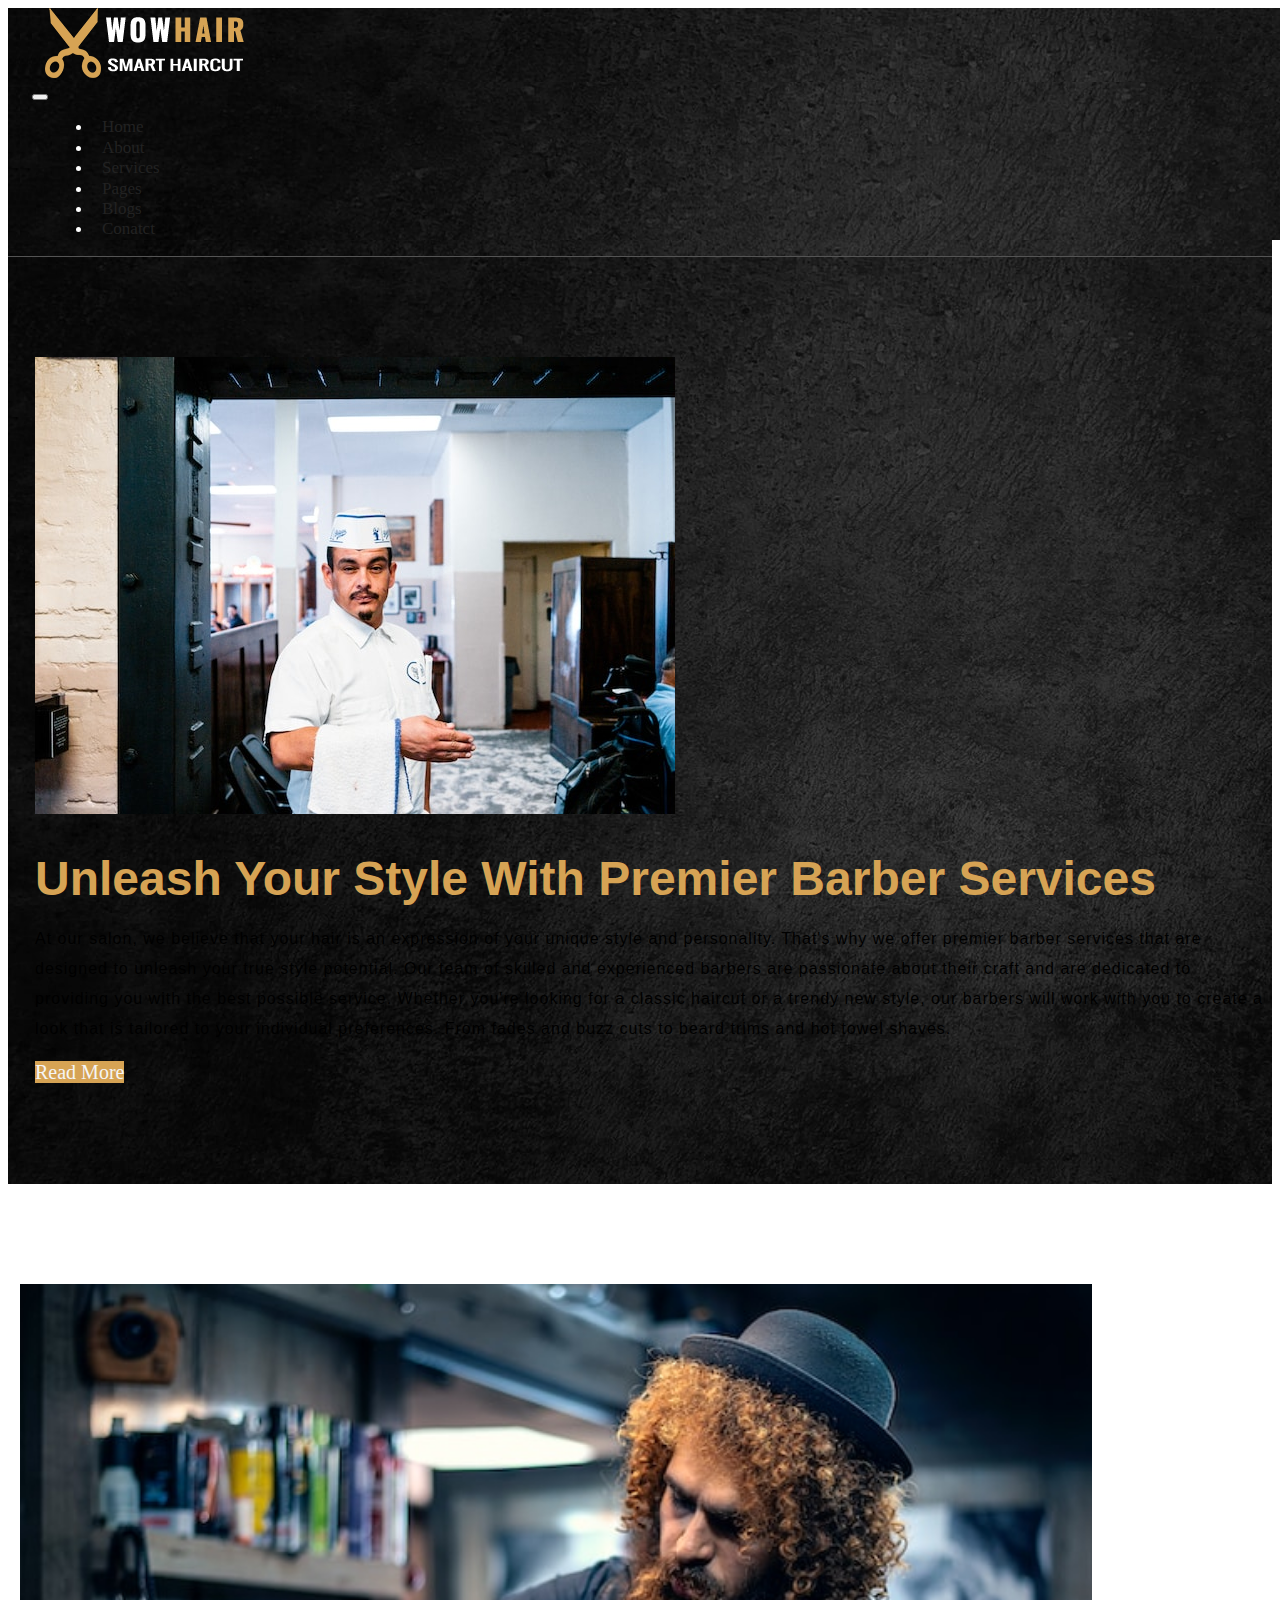
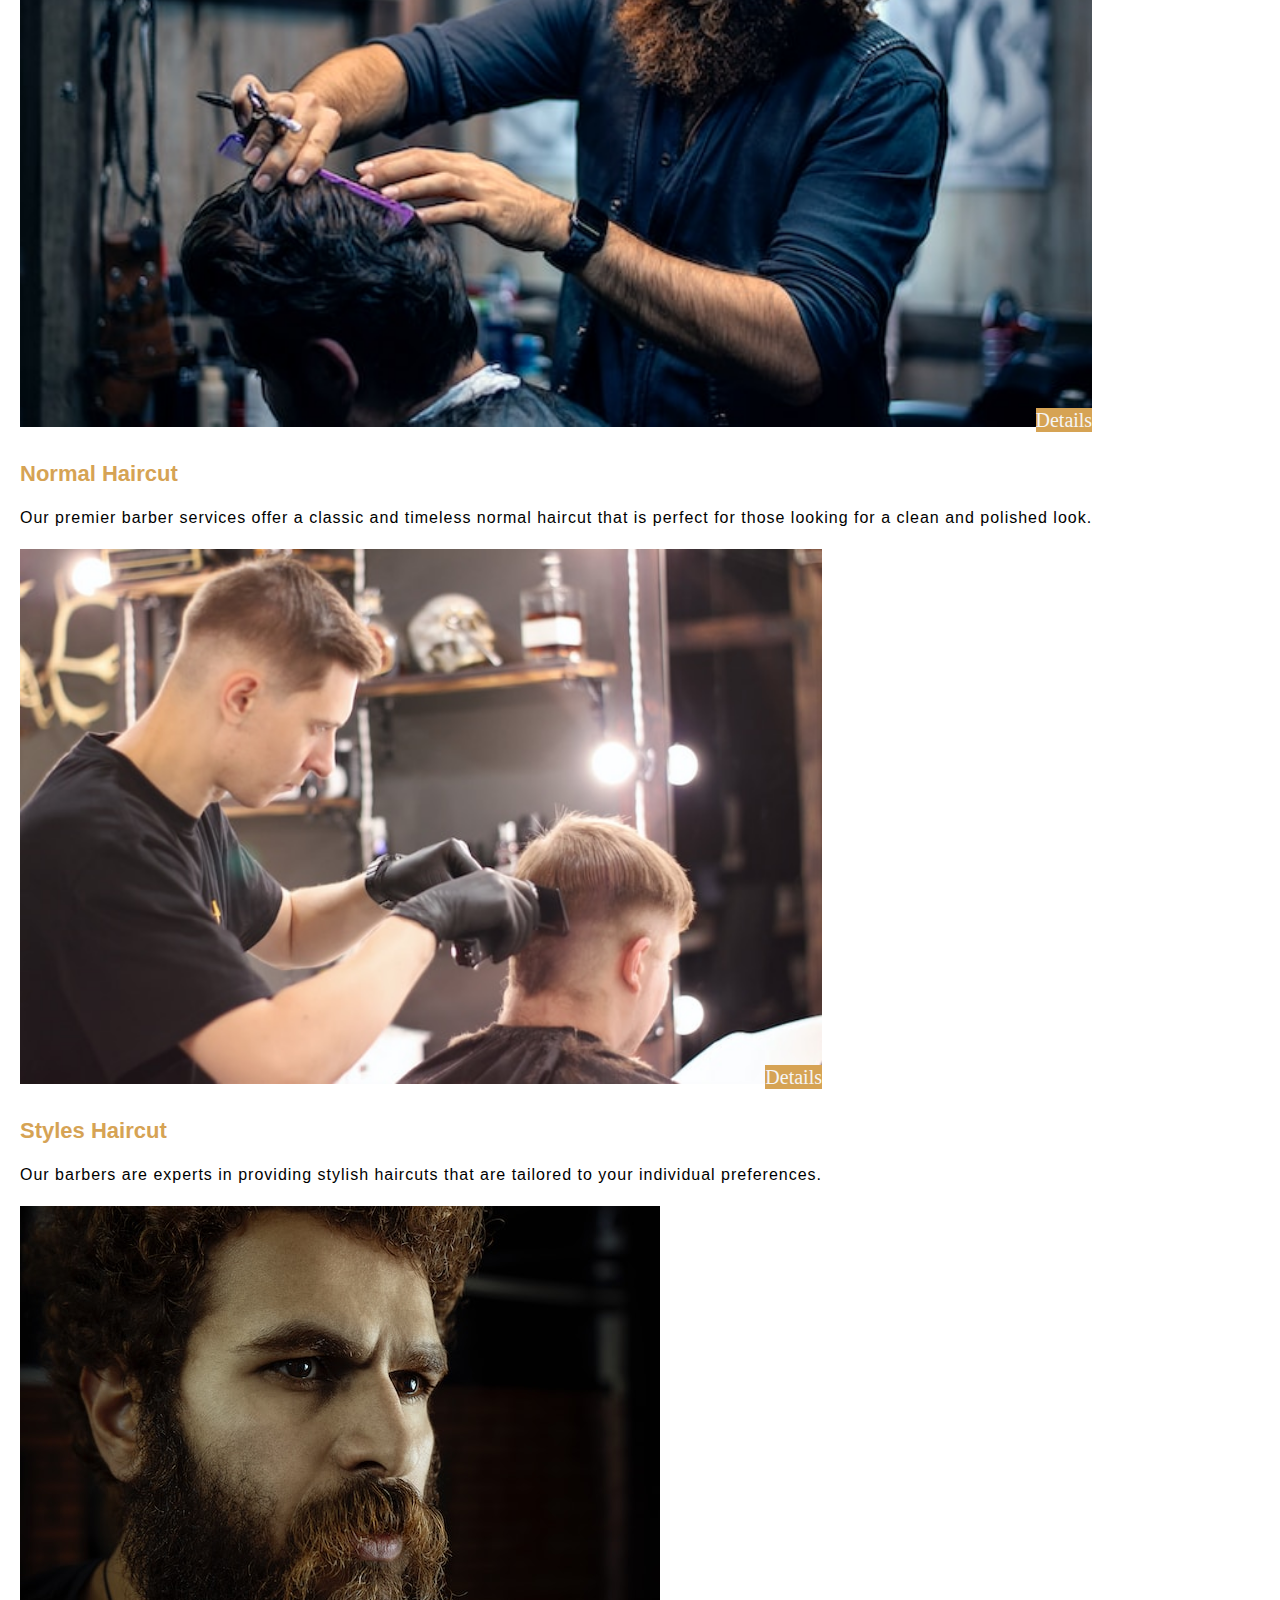
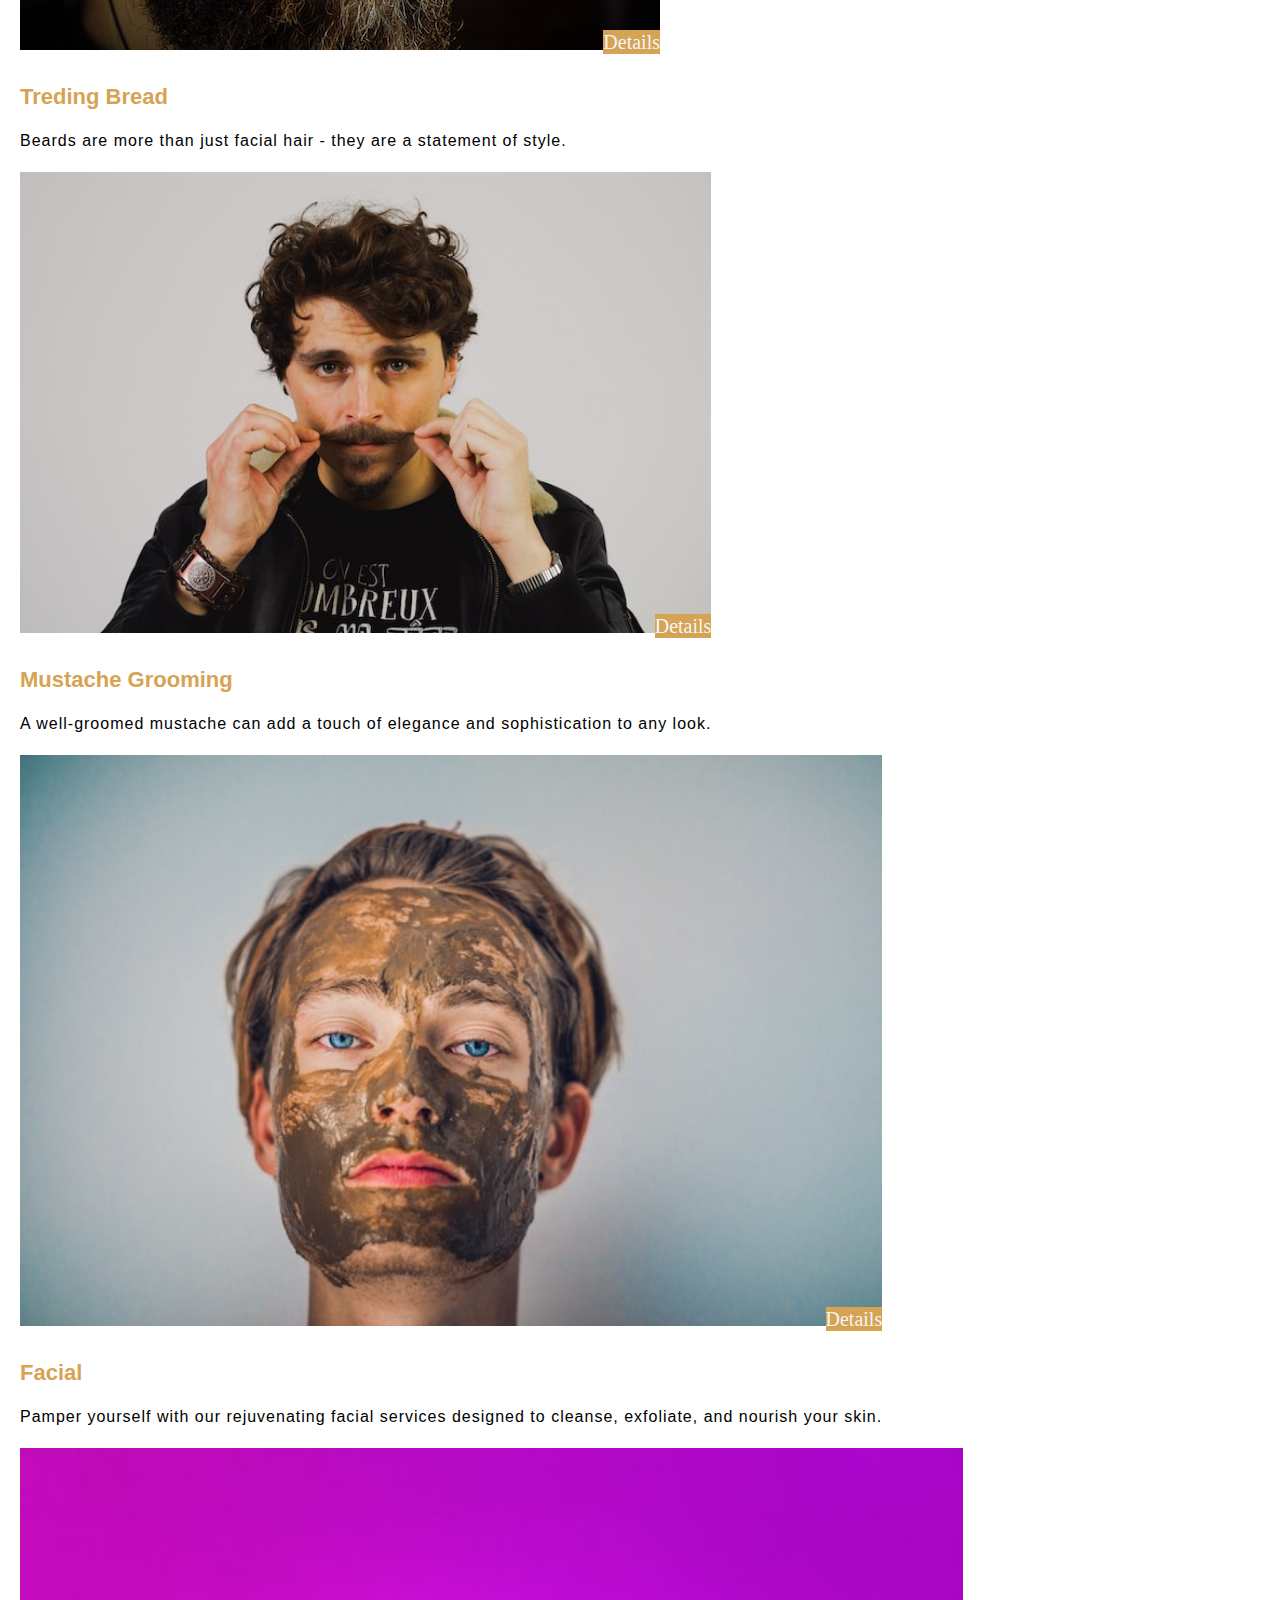
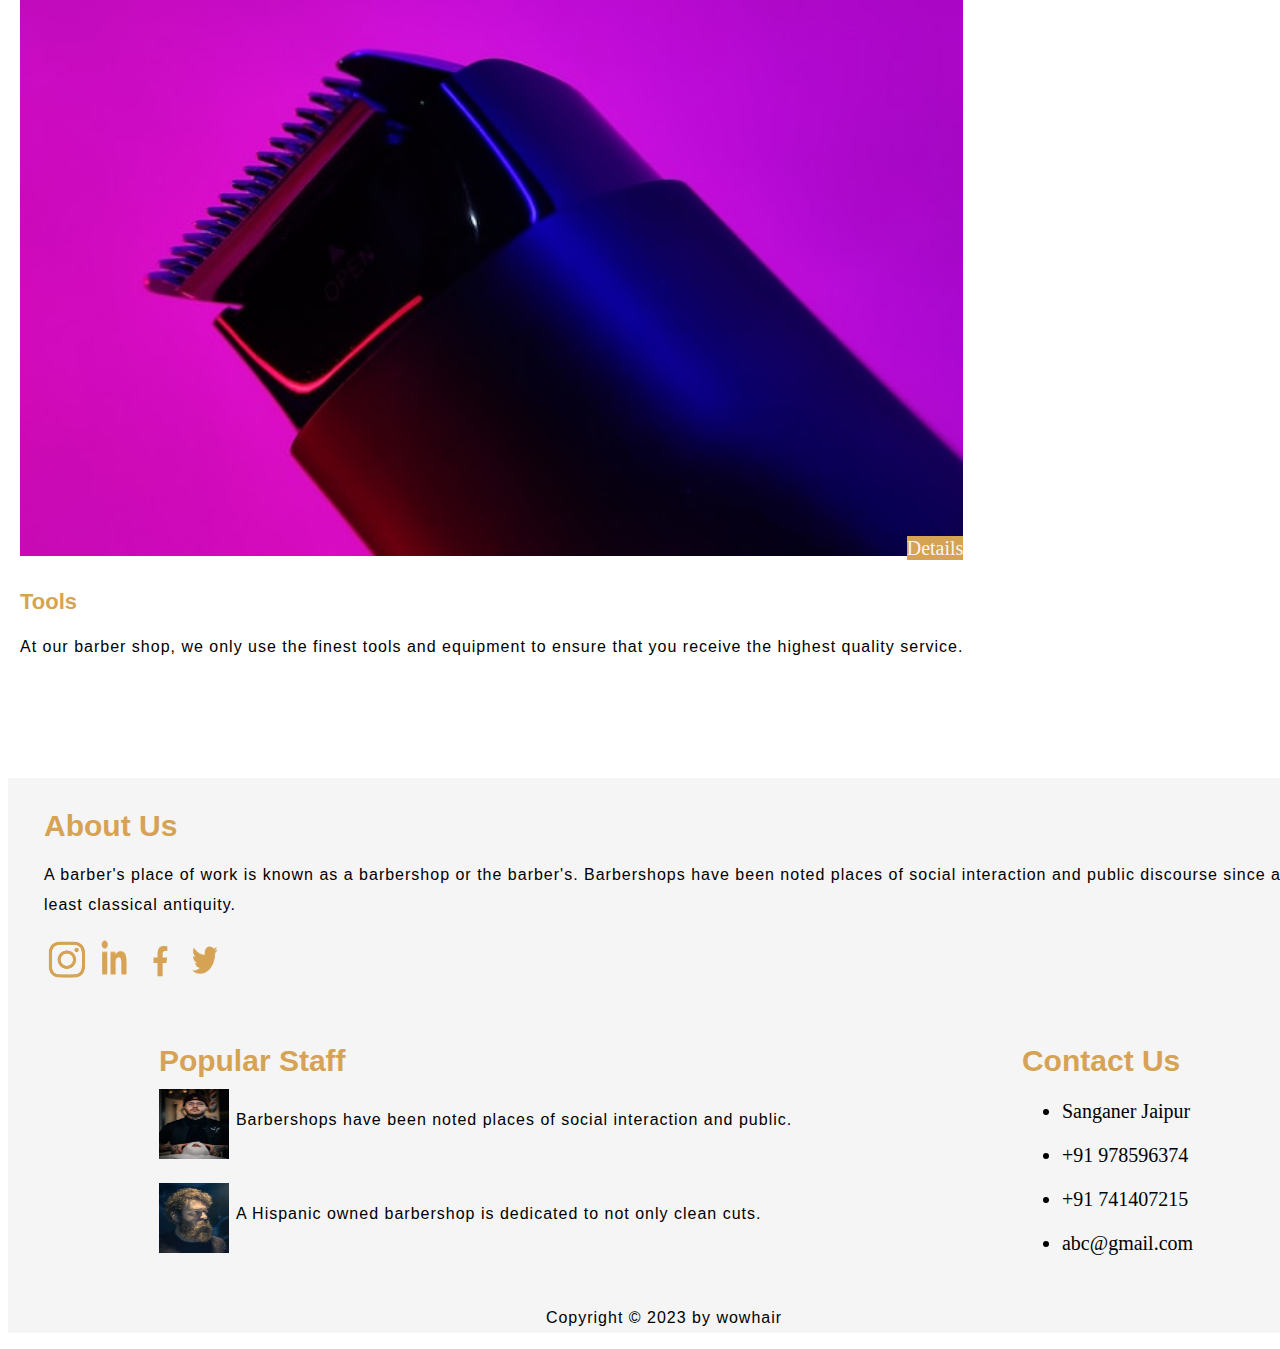
<file: service.html>
<!doctype html>
<html lang="en">

<head>
    <title>WowHair - Barber Shop</title>
    <meta name="keywords"
        content="Barber shop service, Men's grooming, Haircut, Beard trim, Shave, Stylish haircuts, Barber services, Hair styling for men, Trendy barber shop, wowhair services" />
    <meta name="description"
        content="Looking for the best barber services in town? Look no further! Our trendy barber shop offers top-notch hair styling services for men, including stylish haircuts, beard trims, and classic shaves. Our professional barbers are skilled in men's grooming and are dedicated to providing exceptional service. Step into our modern and stylish environment today for a grooming experience that will leave you feeling confident and looking your best. Visit us now for the ultimate barber service experience." />
    <meta charset="utf-8">
    <meta name="viewport" content="width=device-width, initial-scale=1, shrink-to-fit=no">

    <link rel="stylesheet" href="https://cdn.jsdelivr.net/npm/bootstrap@4.1.3/dist/css/bootstrap.min.css"
        integrity="sha384-MCw98/SFnGE8fJT3GXwEOngsV7Zt27NXFoaoApmYm81iuXoPkFOJwJ8ERdknLPMO" crossorigin="anonymous">


    <link rel="stylesheet" href="./css/style.css">
</head>

<body>
    <section id="introdaction-about">
        <div class="container-fluid-abt" style="border-bottom:1px solid #545454 ;">
            <div class="container">

                <nav class="navbar navbar-expand-lg navbar-dark bg-dark d-flex ">
                    <div class="container-fluid">

                        <nav class="navbar">
                            <div class="container">
                                <a class="navbar-brand" href="#">
                                    <img src="./images/logo.png" alt="logo">
                                </a>
                            </div>
                        </nav>
                        <button class="navbar-toggler" type="button" data-bs-toggle="collapse"
                            data-bs-target="#navbarSupportedContent" aria-controls="navbarSupportedContent"
                            aria-expanded="false" aria-label="Toggle navigation">
                            <span class="navbar-toggler-icon"></span>
                        </button>
                        <div class="collapse navbar-collapse justify-content-end" id="navbarSupportedContent">
                            <ul class="navbar-nav">
                                <li class="nav-item dropdown">
                                    <a class="nav-link dropdown-toggle nav-link active" href="#" role="button"
                                        data-bs-toggle="dropdown" aria-expanded="false">
                                        Home
                                    </a>
                                    <ul class="dropdown-menu">
                                        <li><a class="dropdown-item d-i " href="index.html">First Home</a></li>
                                        <li><a class="dropdown-item" href="index.html">Secound Home</a></li>
                                    </ul>
                                </li>
                                <li class="nav-item">
                                    <a class="nav-link active" aria-current="page" href="about.html">About</a>
                                </li>
                                <li class="nav-item dropdown">
                                    <a class="nav-link dropdown-toggle nav-link active" href="#" role="button"
                                        data-bs-toggle="dropdown" aria-expanded="false">
                                        services
                                    </a>
                                    <ul class="dropdown-menu">
                                        <li><a class="dropdown-item d-i " href="#">Service</a></li>
                                        <li><a class="dropdown-item" href="#">Service Details</a></li>

                                    </ul>

                                <li class="nav-item dropdown">
                                    <a class="nav-link dropdown-toggle nav-link active" href="#" role="button"
                                        data-bs-toggle="dropdown" aria-expanded="false">
                                        Pages
                                    </a>
                                    <ul class="dropdown-menu">
                                        <li><a class="dropdown-item d-i " href="#">Page</a></li>
                                        <li><a class="dropdown-item" href="#">page two</a></li>
                                    </ul>
                                <li class="nav-item dropdown">
                                    <a class="nav-link dropdown-toggle nav-link active" href="#" role="button"
                                        data-bs-toggle="dropdown" aria-expanded="false">
                                        Blogs
                                    </a>
                                    <ul class="dropdown-menu">
                                        <li><a class="dropdown-item d-i " href="#">First Blog</a></li>
                                        <li><a class="dropdown-item d-i " href="#">Secound Blogs</a></li>
                                        <li><a class="dropdown-item" href="#">Third Blogs</a></li>
                                    </ul>
                                <li class="nav-item">
                                    <a class="nav-link active" aria-current="page" href="Contact.html">Conatct</a>
                                </li>

                            </ul>
                        </div>
                    </div>
                </nav>
            </div>
        </div>

        <section class="hero_sec">

            <div class="container">
                <div class="row align-items-center">

                    <div class="col-md-6 order-md-last">
                        <div class="imgBox">

                            <img class="img-fluid" src="./images/service-homeimg.jpg" alt="">
                        </div>
                    </div>

                    <div class="col-md-6">
                        <div class="textBox">
                            <h1>Unleash Your Style with
                                Premier Barber Services
                            </h1>
                            <p class="text-white">
                                At our salon, we believe that your hair is an expression of your unique style and
                                personality. That's why we offer premier barber services that are designed to unleash
                                your true style potential. Our team of skilled and experienced barbers are passionate
                                about their craft and are dedicated to providing you with the best possible service.
                                Whether you're looking for a classic haircut or a trendy new style, our barbers will
                                work with you to create a look that is tailored to your individual preferences. From
                                fades and buzz cuts to beard trims and hot towel shaves.
                            </p>
                            <div class="btnBox">
                                <a class="btn" href="#">Read More</a>
                            </div>
                        </div>
                    </div>


                </div>
            </div>
        </section>

        <section class="service-area service-two-area bg-transparent">
            <div class="container">
                <div class="row service-page-row">
                    <div class="col-lg-4 col-md-6">
                        <div class="service-col">
                            <div class="service-item">
                                <div class="service-img service-img-ser">
                                    <img src="./images/service-page-1.jpg" alt="" class="img-fluid">
                                    <a class="btn btn-primary theme-btn" href="service.html" role="button">Details</a>
                                </div>
                                <h4>Normal haircut</h4>
                                <p>Our premier barber services offer a classic and timeless normal haircut that is
                                    perfect for those looking for a clean and polished look.</p>
                            </div>
                        </div>
                    </div>
                    <div class="col-lg-4 col-md-6">
                        <div class="service-col">
                            <div class="service-item aos-init aos-animate" data-aos="zoom-in-down"
                                data-aos-offset="-300" data-aos-delay="50" data-aos-duration="1000"
                                data-aos-easing="ease-in-out" data-aos-mirror="true" data-aos-once="true"
                                data-aos-anchor-placement="top-center">
                                <div class="service-img service-img-ser">
                                    <img src="./images/service-page-2.jpg" alt="" class="img-fluid">
                                    <a class="btn btn-primary theme-btn" href="service.html" role="button">Details</a>
                                </div>
                                <h4>styles Haircut</h4>
                                <p>Our barbers are experts in providing stylish haircuts that are tailored to your
                                    individual preferences.</p>
                            </div>
                        </div>
                    </div>
                    <div class="col-lg-4 col-md-6">
                        <div class="service-col">
                            <div class="service-item aos-init aos-animate" data-aos="zoom-in-down"
                                data-aos-offset="-300" data-aos-delay="50" data-aos-duration="1000"
                                data-aos-easing="ease-in-out" data-aos-mirror="true" data-aos-once="true"
                                data-aos-anchor-placement="top-center">
                                <div class="service-img service-img-ser">
                                    <img src="./images/service-page-5.jpg" alt="" class="img-fluid">
                                    <a class="btn btn-primary theme-btn" href="service.html" role="button">Details</a>
                                </div>
                                <h4>Treding Bread</h4>
                                <p>Beards are more than just facial hair - they are a statement of style.</p>
                            </div>
                        </div>
                    </div>
                    <div class="col-lg-4 col-md-6">
                        <div class="service-col">
                            <div class="service-item aos-init aos-animate" data-aos="zoom-in-down"
                                data-aos-offset="-300" data-aos-delay="50" data-aos-duration="1000"
                                data-aos-easing="ease-in-out" data-aos-mirror="true" data-aos-once="true"
                                data-aos-anchor-placement="top-center">
                                <div class="service-img service-img-ser">
                                    <img src="./images/service-page-7.jpg" alt="" class="img-fluid">
                                    <a class="btn btn-primary theme-btn" href="service.html" role="button">Details</a>
                                </div>
                                <h4>mustache grooming</h4>
                                <p> A well-groomed mustache can add a touch of elegance and sophistication to any look.
                                </p>
                            </div>
                        </div>
                    </div>
                    <div class="col-lg-4 col-md-6">
                        <div class="service-col">
                            <div class="service-item aos-init aos-animate">
                                <div class="service-img service-img-ser">
                                    <img src="./images/service-page-8.jpg" alt="" class="img-fluid">
                                    <a class="btn btn-primary theme-btn" href="service.html" role="button">Details</a>
                                </div>
                                <h4>Facial </h4>
                                <p>Pamper yourself with our rejuvenating facial services designed to cleanse, exfoliate,
                                    and nourish your skin.</p>
                            </div>
                        </div>
                    </div>

                    <div class="col-lg-4 col-md-6">
                        <div class="service-col">
                            <div class="service-item aos-init aos-animate">
                                <div class="service-img service-img-ser">
                                    <img src="./images/service-page-6.jpg" alt="" class="img-fluid">
                                    <a class="btn btn-primary theme-btn" href="service.html"
                                        role="button">Details</a>
                                </div>
                                <h4>Tools </h4>
                                <p> At our barber shop, we only use the finest tools and equipment to ensure that you
                                    receive the highest quality service.</p>
                            </div>
                        </div>
                    </div>

                </div>

            </div>
        </section>




        <!-- ********Footer Part******** -->

        <section class="footer-area container-fluid">
            <div class="container footer-container1 ">

                <div class="container">

                    <div class="row f-r">
                        <div class="col-lg-4 col-md-6">
                            <div class="footer-col footer-about">
                                <h4>About us</h4>
                                <p> A barber's place of work is known as a barbershop or the barber's. Barbershops have
                                    been
                                    noted places of social interaction and public discourse since at least classical
                                    antiquity.
                                </p>
                                <ul>
                                    <li> <a href="www.instagram.com/yadav_nihar/"><img src="./images/instagram.png"
                                                alt="Instagram image" /></a></li>
                                    <li> <a href="https://in.linkedin.com/in/yadavnihar"><img
                                                src="./images/linkedin.png" alt="Linkedin Image." /></a></li>
                                    <li> <a href="#"><img src="./images/facebook.png" alt="Facebook Image" /></a></li>
                                    <li> <a href="#"><img src="./images/twitter.png" alt="Twitter Image" /></a></li>

                                </ul>
                            </div>
                        </div>
                        <div class="col-lg-4 col-md-6">
                            <div class="footer-col footer-news">
                                <h4>Popular Staff</h4>
                                <div class="news-item">
                                    <div class="news-img">
                                        <img src="./images/service-footer1.jpg" alt="">
                                    </div>

                                    <p>Barbershops have been noted places of social interaction and public.</p>

                                </div>
                                <div class="news-item">
                                    <div class="news-img">
                                        <img src="images/service-footer2.jpg" alt="">
                                    </div>

                                    <p>A Hispanic owned barbershop is dedicated to not only clean cuts. </p>

                                </div>
                            </div>
                        </div>
                        <div class="col-lg-4 col-md-6">
                            <div class="footer-col footer-contact">
                                <h4>Contact us</h4>
                                <ul>
                                    <li>
                                        <i class="fa-solid fa-location-dot"></i>
                                        Sanganer Jaipur
                                    </li>
                                    <li>

                                        <i class="fa-solid fa-phone"></i>
                                        +91 978596374
                                    </li>
                                    <li>
                                        <i class="fa-solid fa-phone"></i>
                                        +91 741407215
                                    </li>
                                    <li>
                                        <i class="fa-solid fa-envelope"></i>
                                        abc@gmail.com
                                    </li>
                                </ul>
                            </div>
                        </div>
                    </div>
                </div>
                <div class="copyright">
                    <p>Copyright © 2023 by wowhair</p>
                </div>
            </div>
        </section>
        <script src="https://code.jquery.com/jquery-3.3.1.slim.min.js"
            integrity="sha384-q8i/X+965DzO0rT7abK41JStQIAqVgRVzpbzo5smXKp4YfRvH+8abtTE1Pi6jizo"
            crossorigin="anonymous"></script>
        <script src="https://cdn.jsdelivr.net/npm/popper.js@1.14.3/dist/umd/popper.min.js"
            integrity="sha384-ZMP7rVo3mIykV+2+9J3UJ46jBk0WLaUAdn689aCwoqbBJiSnjAK/l8WvCWPIPm49"
            crossorigin="anonymous"></script>
        <script src="https://cdn.jsdelivr.net/npm/bootstrap@4.1.3/dist/js/bootstrap.min.js"
            integrity="sha384-ChfqqxuZUCnJSK3+MXmPNIyE6ZbWh2IMqE241rYiqJxyMiZ6OW/JmZQ5stwEULTy"
            crossorigin="anonymous"></script>
</body>
</html>
</file>
<file: css/style.css>
body {
  font-size: 16px;
  line-height: 1.2;
  background-color: #fff;
}

.navbar-expand-lg .navbar-nav .nav-link {
  padding: 40px 10px;
}

.container-service,
.container-fe {
  background-color: #f5f5f5;
}

.nav-link {

  font-size: 17px;
  font-weight: 400;
}

.navbar {
  background: url(../images/homebg.jpg);
  height: auto;
  width: auto;
}

.navbar-nav li {
  margin-left: 20px;
}

.dropdown-menu {
  width: 14vw;
  height: auto;
  border-radius: 0;
  background-color: whitesmoke;
  margin: auto;
  padding: 0px;
  border: 2px solid snow;
  border-top: 3px solid #d6a354;
}

.dropdown-menu li {
  margin-left: 0px;

}

.dropdown-menu li a {
  padding: 10px 0px 10px 10px;
}

.navbar .nav-item .dropdown-menu {
  display: none;
}


.navbar .nav-item:hover .dropdown-menu {
  display: block;
}

.d-i {
  border-bottom: 0.1px solid #545454;
}

.navbar {
  margin: 0px;
  padding: 0;
}

.social-icons ul a img {
  width: 38px;
  height: 40px;
  margin: 10px 22px 3px 0px;
}

.social-icons ul {
  margin: 26vh 4px 2px 10px;
}

.social-icons ul li {
  list-style: none;
}


.left {
  display: flex;
}

.hometext {
  display: flex;
  margin: 26vh 0px 0px 0px;
}

h1 {
  color: white;
  font-size: 3rem;
  font-family: 'Oswald', sans-serif;
  margin-bottom: 20px;
  color: black;
}

p {
  font-family: sans-serif;
  letter-spacing: 1px;
  line-height: 30px;
  color: black;
}

h2 {
  margin: 100px 0 18px 0;
  font-weight: 900;
  font-size: 3rem;
}

h4 {
  font-size: 22px;
  text-transform: capitalize;
  margin-bottom: 14px;
  font-weight: 700;
}

.homeimg1 img {
  text-align: right;
  float: inline-end;
  max-width: auto;

}

.hometext p {
  color: white;
  font-size: 20px;
  font-family: 'Roboto', sans-serif;
  font-size: 21px;
  font-weight: 400;
  line-height: 32px;
}

#introdaction {
  background: url(../images/homebg.jpg);
 
  height: auto;
}

.btn {
  background-color: #d6a354;
  font-size: 20px;
  border-radius: 0%;
  color: #f5f5f5;
  border: none;
}


.btn:hover {
  color: rgb(214, 163, 84);
  background-color: #f5f5f5;
}

.header-main {
  background: url(../images/homebg.jpg);
}

.navbar-nav {
  color: white;
  text-transform: capitalize;
  position: relative;
}

.feature-img img {
  height: auto;
  width: 100%;
}

.logo ul {
  padding: 20% 3%;
}

.logo ul li {
  list-style: none;
  margin-top: auto;
}

.Aboutsection {
  display: flex;
}

.textsection {
  display: flex;
  flex-direction: column;
}

.text-center h2 {
  letter-spacing: .7rem;
}

.text-center p {
  margin-top: 0;
  margin-bottom: 3rem;
  text-transform: capitalize;
  text-align: justify;
}

.secpart {
  position: relative;
  top: 120px;
}

.about-img img {
  height: auto;
  width: 100%;
}

.signimg {
  margin-top: -10px;
}

.about-col {
  margin-top: 100px;
}

.title-col h2 {
  font-size: 3rem;
  position: relative;
  z-index: 1;
  margin-bottom: 20px;
  margin-top: -10px;
}

.title-col span {
  font-size: 8.7rem;
  line-height: 1.0;
  -webkit-text-fill-color: transparent;
  -webkit-text-stroke-width: 1px;
  -webkit-text-stroke-color: #D6A354;
  position: relative;
  z-index: 0;
  transform: translate(-50%, -50%);
  text-transform: uppercase;
  opacity: 0.2;
}


h1,h2,h3,h4,h5,h6 {
  font-family: 'Oswald', sans-serif;
  color: #222222;
  color: #d6a354;
  line-height: 1.2;
  font-weight: 700;
  margin-bottom: 10px;
  padding: 0;
  text-transform: capitalize;
}

.about-title h2 {
  position: relative;
  bottom: 100px;
  left: 33px;
  letter-spacing: .8rem;
}

.container-service {
  margin-top: 100px;
  padding-top: 0px;
}

.about-t {
  position: relative;
  bottom: 83px;
  line-height: 2.5rem;
  margin-bottom: -40px;
}

.about-img {
  position: relative;
}

.col-lg-6 {
  flex: 0 0 auto;
}

.container {
  max-width: 1280px;
}

.container,
.container-fluid,
.container-lg,
.container-md,
.container-sm,
.container-xl,
.container-xxl {
  --bs-gutter-x: 1.5rem;
  --bs-gutter-y: 0;
  width: 100%;
  padding-right: calc(var(--bs-gutter-x) * .5);
  padding-left: calc(var(--bs-gutter-x) * .5);
  margin-right: auto;
  margin-left: auto;
}

.row {
  display: flex;
  flex-wrap: wrap;
}

.offer-cls span {
  position: relative;
  top: 100px;
}

.fas {
  text-align: justify;
}

.footer-about ul {
  display: flex;
  flex-direction: row;
}

.footer-about ul li {
  list-style: none;
}

li a img {
  height: 46px;
  width: 46px;
}

.news-img img {
  width: 70px;
  height: 70px;
  margin: 0px 7px 0px 0px;
  margin-bottom: 20px;
}

.news-item {
  display: flex;
}

a {
  text-decoration: none;
  color: #222222;
}

.f-r {
  display: flex;
  justify-content: right;
  margin: 100px 0px 0px 0px;
  background-color: #f5f5f5;
}

.footer-contact ul li {
  margin-top: 20px;
}

.copyright p {
  display: flex;
  justify-content: center;
}

.footer-col h4 {
  margin: 20px 5px 10px 0px;
  font-size: 30px;
}

.footer-about ul {
  justify-content: start;
  padding-left: 0px;
}

footer-about ul li {
  margin-left: 10px;
}

.f-r {
  display: flex;
}

.f-r .col-md-6 {
  margin: 10px auto;
}

.footer-area {
  background-color: #f5f5f5;
  margin-top: 100px;
}

.footer-col ul li {
  font-size: 20px;
}

.news-item>p, .footer-col p {

  font-weight: 300;
}

/* About Page css  */
.about-tab {
  margin-bottom: 0px;
  width: auto;
  height: auto;
}

.container-fluid-abt {
  background: url(../images/homebg.jpg);
}

.title-col-abt span {
  position: relative;
  left: 0px;
  top: 90px;
}

.team-img img {
  width: 310px;
  height: 380px;
}

/* service page css */
.service-img {
  position: relative;
}

.service-img img {
  width: 100%;
}

.service-img .btn {
  position: absolute;
  bottom: 0;
  right: 0;
}


.feature-img {
  position: relative;
}

.feature-img img {
  width: 100%;
}

.feature-img .btn {
  position: absolute;
  bottom: 0;
  right: 0;
}

.service-page-row {
  margin-top: 100px;
}

section.hero_sec {
  background: url(../images/homebg.jpg);
  padding: 100px 15px;
}


.form-c {
  margin: 8px 0px 0px;
}

.con-map {
  margin-top: 3rem;
}

.map-c iframe {
  max-width: 100%;
  min-height: 100%;
}

.contact-h2 h2 {
  margin: 0px;
}


/* Responsive css */

@media only screen and (max-width:991px) {
  .navbar .nav-item .dropdown-menu {
    margin: 0;
    width: 100%;
  }
  .home-part1 p ,h1, .con-btn{
    margin-left: 10px;
    margin-bottom: 2px;
  }
  .hometext{
    margin: 11vh 0px 0px 0px;
  }
  h1{
    margin-top: 30px;
  }
 

  .about-area {
    overflow: hidden;
  }

  .about-col {
    margin-bottom: 50px;
  }

  .dis-none-991,
  .social-icons , .service-col-img {
    display: none;
  }

  .title-col span {
    font-size: 100px;
  }

  .about-title h2 {
    position: relative;
    bottom: 76px;
    left: 10px;
    letter-spacing: .8rem;
  }

  p {
    letter-spacing: 0.6px;
  }

  .signature {
    margin-top: 2px;
  }

 

  /* service page css */
  .service-img-ser .btn {
    font-size: 16px;
  }

  .homeimg {
    height: auto;
    width: auto;
  }

  .footer-contact ul li {
    margin-left: 0px;
  }
}


@media only screen and (max-width:767px) {
  .haircut-img {
    max-width: 80%;
  }
  .dis-none-767{
    display: none;
  }

  .title-col span {
    font-size: 70px;
  }

  .d-flex-767 {
    display: flex;
    flex-direction: column;
  }

  .about-img img {
    width: 100%;
    height: auto;
    margin: 10px 2px;
  }

  .about-img {
    margin-top: 100px;
    height: auto;
    width: 100%;
  }

  .contact-h2 h2 {
    margin: 18px 0px 2px;
    text-align: center;
  }
}

@media only screen and (max-width:575px) {
  h1 {
    font-size: 2.6rem;
  }

  p {
    line-height: 1.6;
  }
  .hometext {
    margin: 10vh 0px 3vh 0px;
  }

  .text-center h2,
  h2,
  .title-col h2 {
    letter-spacing: .2rem;

  }

  /* .title-col span {
    font-size: 50px;
  } */

}
</file>
